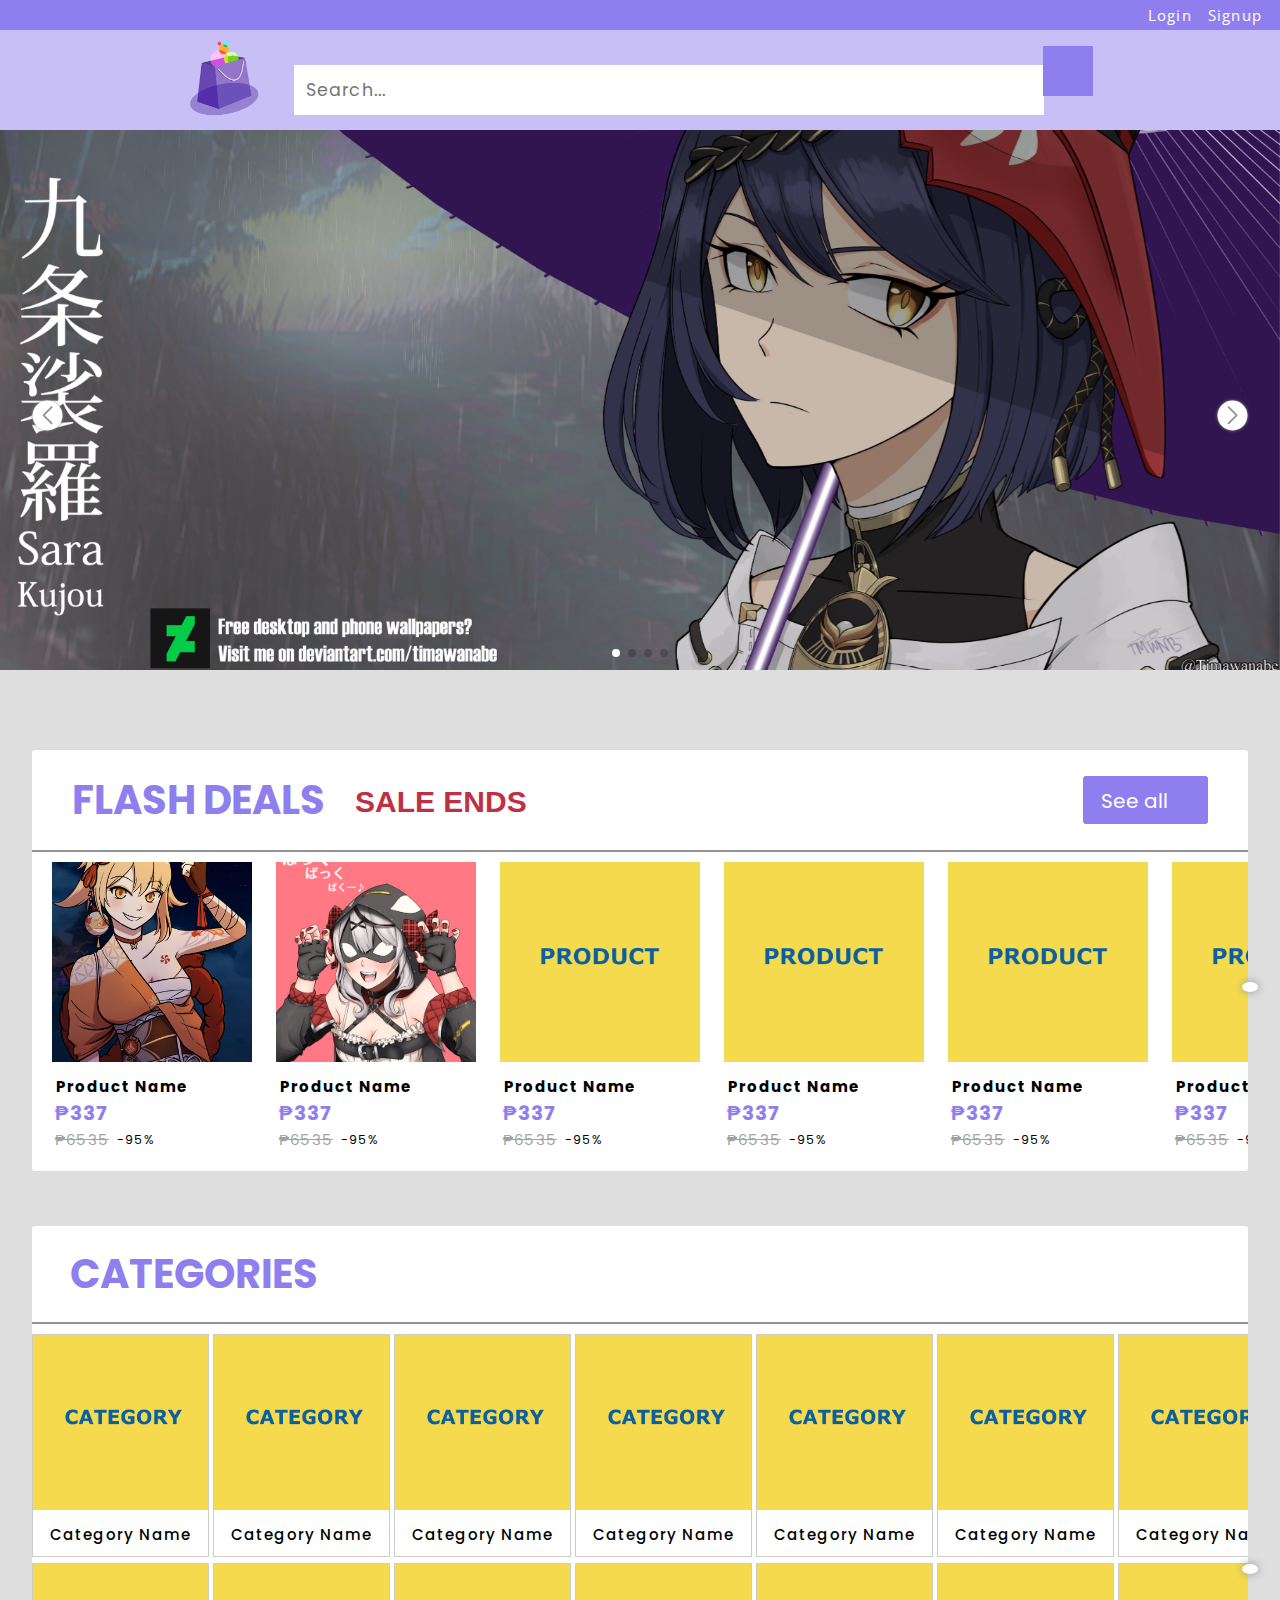
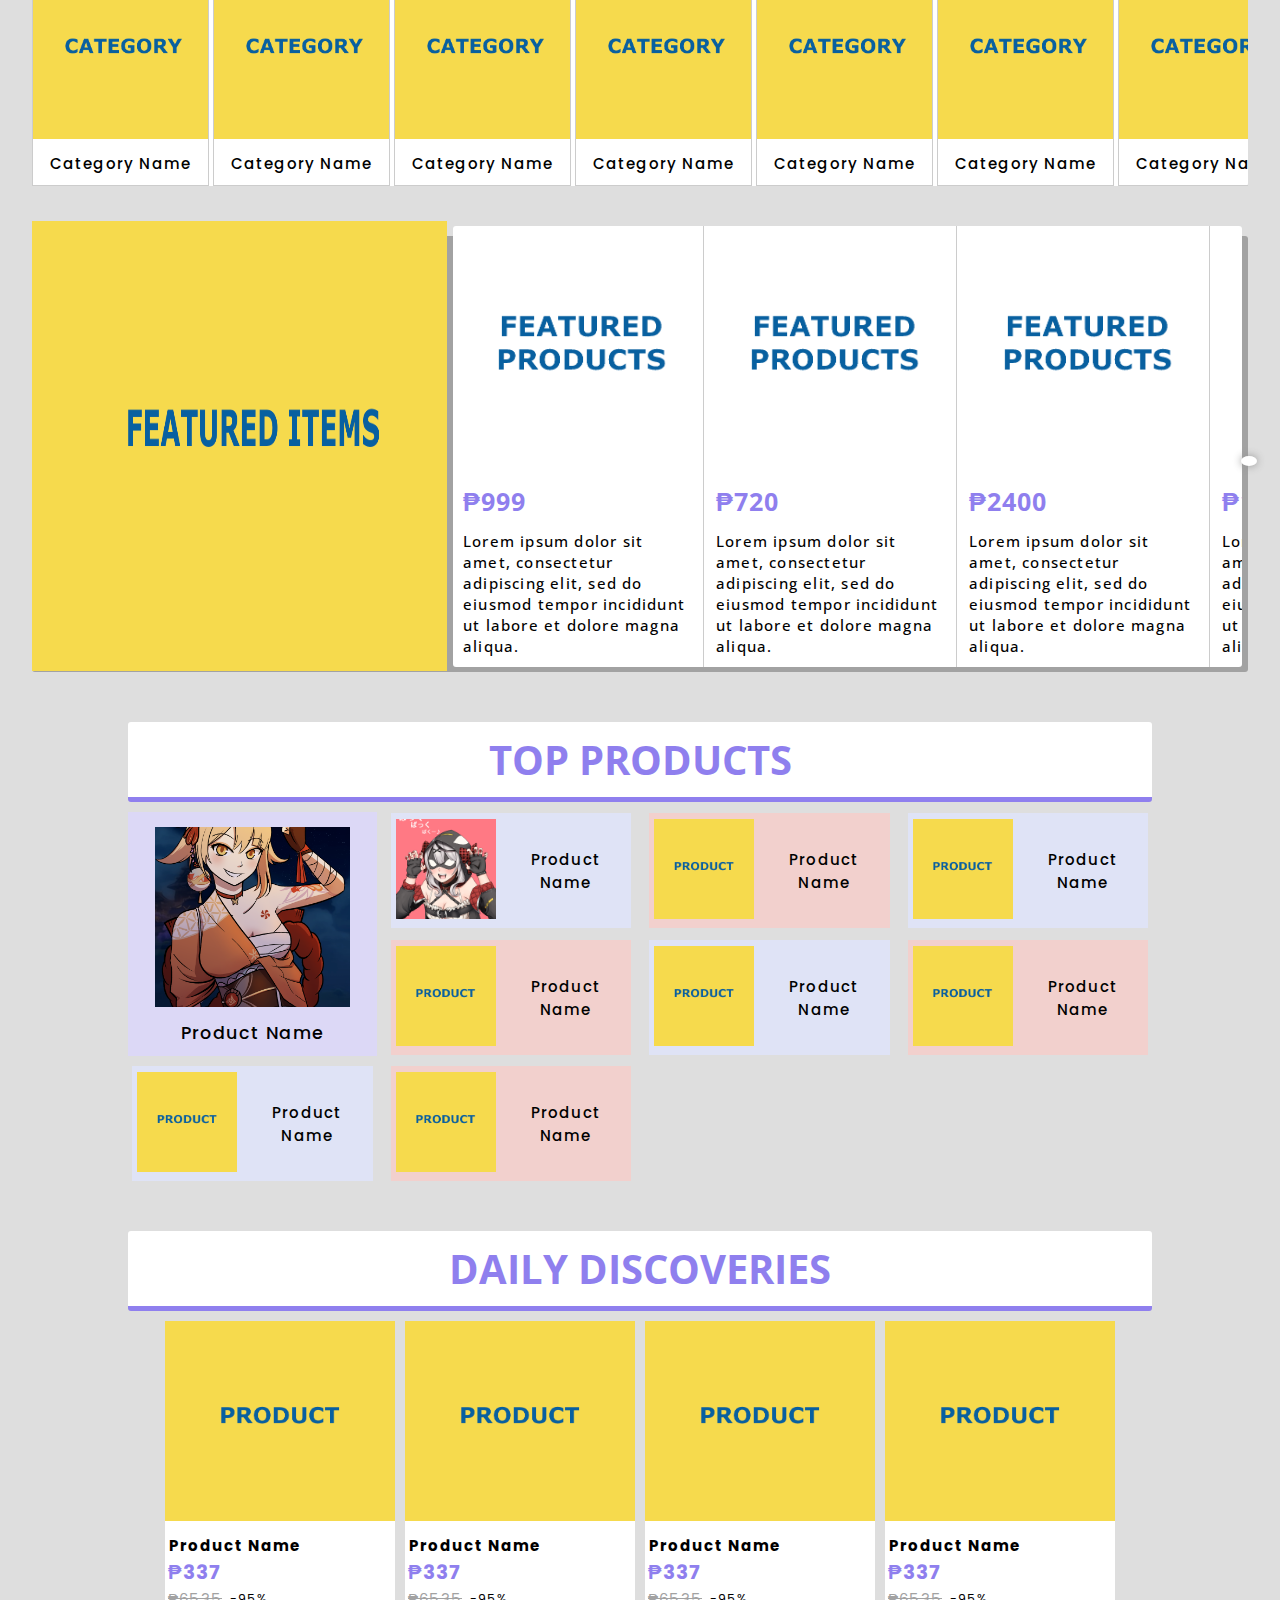
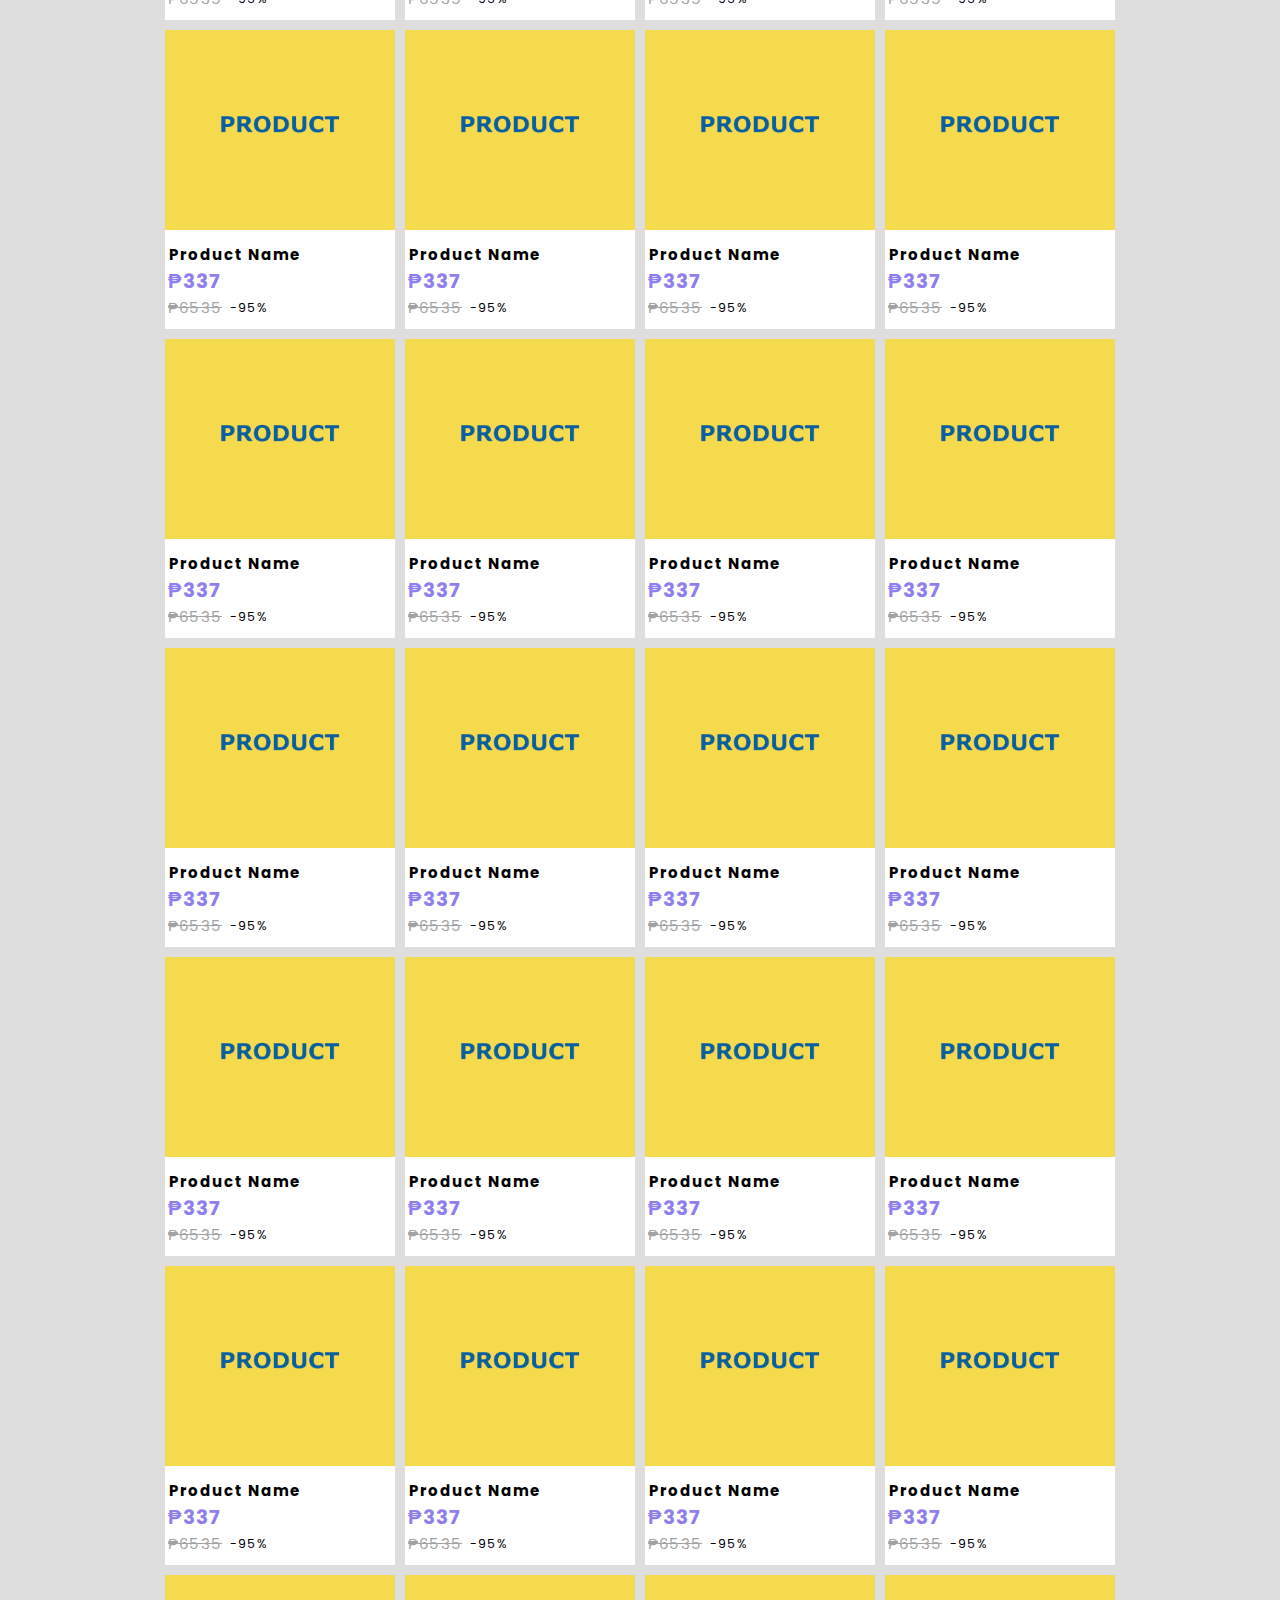
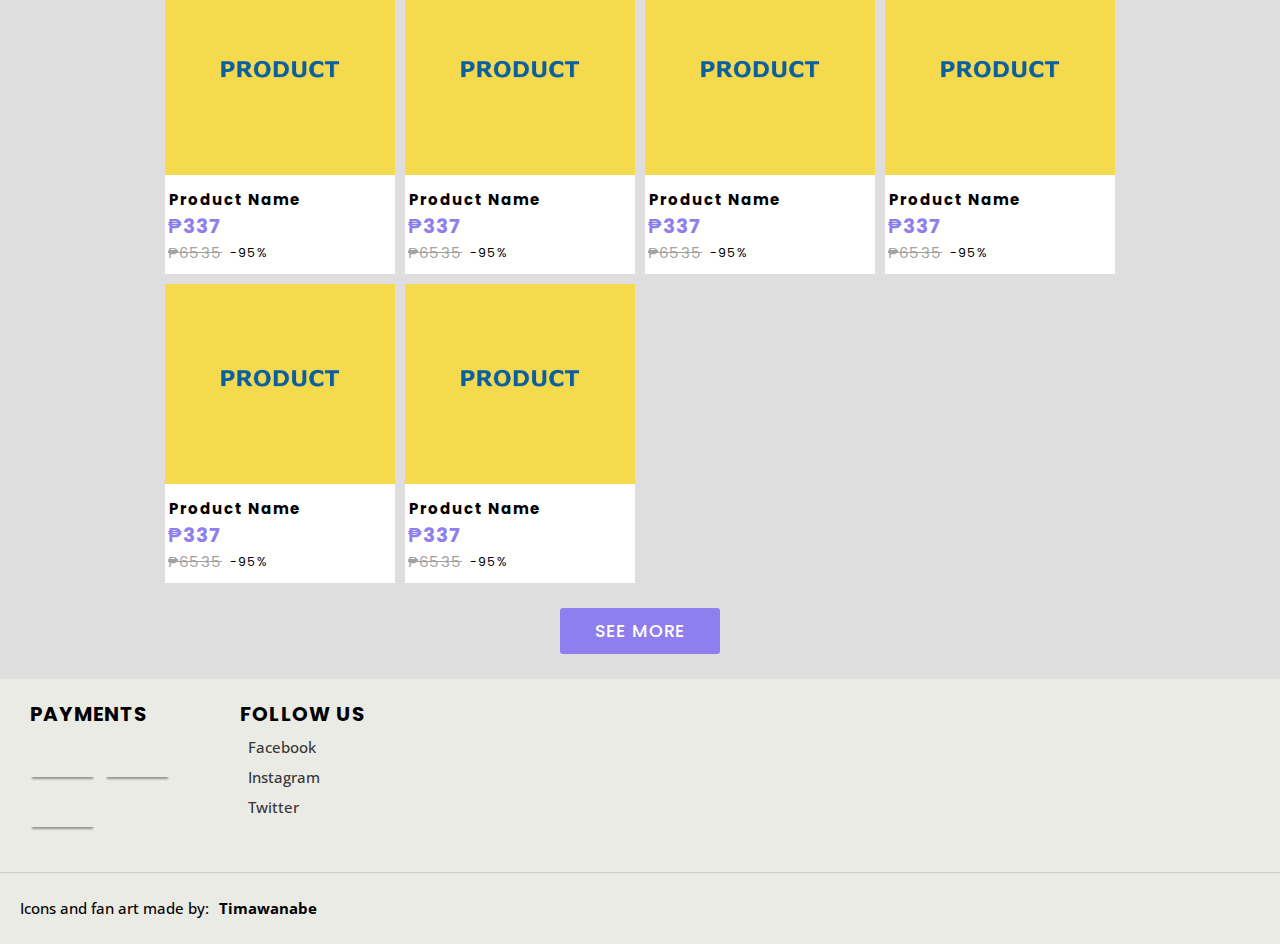
<file: index.html>
<!DOCTYPE html>
<html lang="en">
<head>
    <meta charset="UTF-8">
    <meta http-equiv="X-UA-Compatible" content="IE=edge">
    <meta name="viewport" content="width=device-width, initial-scale=1.0">
    <meta name="description" content="Landing Page of an E-Commerece">
    <link rel="stylesheet" href="css/style.css"/>
    <link rel="preconnect" href="https://fonts.gstatic.com" crossorigin>
    <link
      rel="stylesheet"
      href="https://use.fontawesome.com/releases/v5.8.2/css/all.css"
      integrity="sha384-oS3vJWv+0UjzBfQzYUhtDYW+Pj2yciDJxpsK1OYPAYjqT085Qq/1cq5FLXAZQ7Ay"
      crossorigin="anonymous"
    />
    <link 
        rel="stylesheet"
        href="https://fonts.googleapis.com/css2?family=Open+Sans:wght@300;400;700&display=swap" 
    />
    <link
        href="https://fonts.googleapis.com/css?family=Poppins:200i,300,400&display=swap"
        rel="stylesheet"
    />
    <link
        href="https://fonts.googleapis.com/css?family=Raleway:700&display=swap"
        rel="stylesheet"
    />
    <link
        rel="stylesheet"
        href="https://cdn.jsdelivr.net/npm/swiper@8/swiper-bundle.min.css"
    />
    <title>E-Commerece</title>
</head>
<body>
    <!--START OF NAV-->
    <nav id="nav-bar">
        <div class="login-nav">
            <a href="#">Login</a>
            <a href="#">Signup</a>
        </div>
        <div class="main-nav">
            <a href="#">
                <img 
                    src="img/e-commerce-logo.png"
                    class="logo-img"
                    alt="Logo" 
                    loading="lazy"
                />
            </a>
            <form>
                <div class="search-bar-container">
                    <input type="text" id="search-bar" name="search" placeholder="Search...">
                    <button type="button" id="search-btn"><i class="fas fa-search" id="search-btn-icon"></i></button>
                </div>
            </form>
            <i class="fas fa-search" id="search-icon-res"></i>
            <a href="cart.html" target="_blank" rel="noopener noreferrer">
                <i class="fas fa-shopping-cart" id="cart-icon"></i>
            </a>
        </div>

        <!--RESPONSIVE DESIGN FOR SEARCH BAR (res = responsive)-->
        <form>
            <div class="search-bar-res-container" id="search-bar-res-container">
                <div class="search-bar-res-content">
                    <input type="text" name="search" placeholder="Search...">
                    <button type="button"><i class="fas fa-search"></i></button>
                </div>
            </div>
        </form>

        <!--POP-UP CONTAINER-->
        <div class="cart-container" id="cart-container">
            <div class="cart-content">
                <i class="fas fa-shopping-cart"></i>
                <p>Your cart is empty</p>
                <form>
                    <button type="button">Shop our products</button>
                </form>
            </div>
        </div>
    </nav>
    <!--END OF NAV-->


    
    <!--START OF MAIN CONTENT-->
    <main>

        <!------------------------FIRST SECTION------------------------>

        <!--START OF SCHEDULED PROMOS SECTION-->
        <section id="scheduled-promos-section">

            <!-- Slider main container -->
            <div class="swiper">

                <!-- Additional required wrapper -->
                <div class="swiper-wrapper">

                    <!-- Slides -->
                    <div class="swiper-slide">
                        <a 
                            href="#https://www.deviantart.com/timawanabe?fbclid=IwAR0BJWrrptZjGfw1ETrb3E7m20J-kvewYnZn16XPOshoj6hmwQjWZUQjeWk"
                            target="_blank"
                        >
                            <img 
                                src="img/sample-1.png"
                                alt="Promo"
                                loading="lazy"                            
                            />
                        </a>
                    </div>

                    <div class="swiper-slide">
                        <a href="#">
                            <img 
                                src="img/promo-2.png"
                                alt="Promo"
                                loading="lazy"                            
                            />
                        </a>
                    </div>

                    <div class="swiper-slide">
                        <a href="#">
                            <img 
                                src="img/promo-2.png"
                                alt="Promo"
                                loading="lazy"                            
                            />
                        </a>
                    </div>

                    <div class="swiper-slide">
                        <a href="#">
                            <img 
                                src="img/promo-2.png"
                                alt="Promo"
                                loading="lazy"                            
                            />
                        </a>
                    </div>
                </div>

                <!-- If we need pagination -->
                <div class="swiper-pagination"></div>
  
                <!-- If we need navigation buttons -->
                <div class="swiper-button-prev"></div>
                <div class="swiper-button-next"></div>
            </div>
        </section>
        <!--END OF SCHEDULED PROMOS SECTION-->


        <!------------------------SECOND SECTION------------------------>

        <!--START OF FLASH DEALS SECTION-->
        <section id="flash-deals-section">
            
            <!--FLASH DEALS HEADER-->
            <div class="flash-deals-container">
                <h2 id="flash-deals-header">FLASH DEALS</h2>
                <p id="sale-ends"></p>
                
                <span id="days"></span>
                <span id="hours"></span>
                <span id="mins"></span>

                <a  
                    href="#"
                    class="btn btn-see-all"
                    target="_blank"
                    >See all<i class="fas fa-chevron-right" id="btn-icon"></i>
                </a>
            </div>


            <!--CUSTOMIZED HR-->
            <div class="custom-hr"></div>


            <!--FLASH DEALS HORIZONTAL BUTTON SCROLL-->
            <div class="horizontal-scroll">
                <button class="btn-scroll" id="flash-scroll-left"><i class="fas fa-chevron-left"></i></button>
                <button class="btn-scroll" id="flash-scroll-right"><i class="fas fa-chevron-right"></i></button>
            </div>


            <!--PRODUCTS CONTAINER-->
            <div class="flash-deals-product-container snaps-inline">
                
                <!--ITEMS-->
                <!----------ITEM#1------------>
                <div class="products-deal">
                    <img src="img/sample-2.png" alt="Product IMG" loading="lazy"/>
                    <p class="title">Product Name</p>
                    <p class="current-price">&#8369;337</p>
                    <ul>
                        <li><p class="sale-price">&#8369;6535</p></li>
                        <li><p class="sales-off">-95%</p></li>
                    </ul>
                </div>

                <!----------ITEM#2------------>
                <div class="products-deal">
                    <img src="img/sample-3.png" alt="Product IMG" loading="lazy"/>
                    <p class="title">Product Name</p>
                    <p class="current-price">&#8369;337</p>
                    <ul>
                        <li><p class="sale-price">&#8369;6535</p></li>
                        <li><p class="sales-off">-95%</p></li>
                    </ul>
                </div>

                <!----------ITEM#3------------>
                <div class="products-deal">
                    <img src="img/product-2.png" alt="Product IMG" loading="lazy"/>
                    <p class="title">Product Name</p>
                    <p class="current-price">&#8369;337</p>
                    <ul>
                        <li><p class="sale-price">&#8369;6535</p></li>
                        <li><p class="sales-off">-95%</p></li>
                    </ul>
                </div>

                <!----------ITEM#4------------>
                <div class="products-deal">
                    <img src="img/product-2.png" alt="Product IMG" loading="lazy"/>
                    <p class="title">Product Name</p>
                    <p class="current-price">&#8369;337</p>
                    <ul>
                        <li><p class="sale-price">&#8369;6535</p></li>
                        <li><p class="sales-off">-95%</p></li>
                    </ul>
                </div>

                <!----------ITEM#5------------>
                <div class="products-deal">
                    <img src="img/product-2.png" alt="Product IMG" loading="lazy"/>
                    <p class="title">Product Name</p>
                    <p class="current-price">&#8369;337</p>
                    <ul>
                        <li><p class="sale-price">&#8369;6535</p></li>
                        <li><p class="sales-off">-95%</p></li>
                    </ul>
                </div>

                <!----------ITEM#6------------>
                <div class="products-deal">
                    <img src="img/product-2.png" alt="Product IMG" loading="lazy"/>
                    <p class="title">Product Name</p>
                    <p class="current-price">&#8369;337</p>
                    <ul>
                        <li><p class="sale-price">&#8369;6535</p></li>
                        <li><p class="sales-off">-95%</p></li>
                    </ul>
                </div>

                <!----------ITEM#7------------>
                <div class="products-deal">
                    <img src="img/product-2.png" alt="Product IMG" loading="lazy"/>
                    <p class="title">Product Name</p>
                    <p class="current-price">&#8369;337</p>
                    <ul>
                        <li><p class="sale-price">&#8369;6535</p></li>
                        <li><p class="sales-off">-95%</p></li>
                    </ul>
                </div>

                <!----------ITEM#8------------>
                <div class="products-deal">
                    <img src="img/product-2.png" alt="Product IMG" loading="lazy"/>
                    <p class="title">Product Name</p>
                    <p class="current-price">&#8369;337</p>
                    <ul>
                        <li><p class="sale-price">&#8369;6535</p></li>
                        <li><p class="sales-off">-95%</p></li>
                    </ul>
                </div>

                <!----------ITEM#9------------>
                <div class="products-deal">
                    <img src="img/sample-3.png" alt="Product IMG" loading="lazy"/>
                    <p class="title">Product Name</p>
                    <p class="current-price">&#8369;337</p>
                    <ul>
                        <li><p class="sale-price">&#8369;6535</p></li>
                        <li><p class="sales-off">-95%</p></li>
                    </ul>
                </div>

                <!----------ITEM#10------------>
                <div class="products-deal">
                    <img src="img/product-2.png" alt="Product IMG" loading="lazy"/>
                    <p class="title">Product Name</p>
                    <p class="current-price">&#8369;337</p>
                    <ul>
                        <li><p class="sale-price">&#8369;6535</p></li>
                        <li><p class="sales-off">-95%</p></li>
                    </ul>
                </div>

                <!----------ITEM#11------------>
                <div class="products-deal">
                    <img src="img/sample-2.png" alt="Product IMG" loading="lazy"/>
                    <p class="title">Product Name</p>
                    <p class="current-price">&#8369;337</p>
                    <ul>
                        <li><p class="sale-price">&#8369;6535</p></li>
                        <li><p class="sales-off">-95%</p></li>
                    </ul>
                </div>

                <!----------ITEM#12------------>
                <div class="products-deal">
                    <img src="img/product-2.png" alt="Product IMG" loading="lazy"/>
                    <p class="title">Product Name</p>
                    <p class="current-price">&#8369;337</p>
                    <ul>
                        <li><p class="sale-price">&#8369;6535</p></li>
                        <li><p class="sales-off">-95%</p></li>
                    </ul>
                </div>
            </div>
        </section>
        <!--END OF FLASH DEALS SECTION-->


        <!------------------------THIRD SECTION------------------------>

        <!--START OF CATEGORY SECTION-->
        <section id="categories-section">


            <!--SECTION TITLE-->
            <h2 id="categories-header">CATEGORIES</h2>


            <!--CUSTOMIZED HR-->
            <div class="custom-hr"></div>

            <!--CATEGORY HORIZONTAL BUTTON SCROLL-->
            <div class="horizontal-scroll">
                <button class="btn-scroll" id="category-scroll-left"><i class="fas fa-chevron-left"></i></button>
                <button class="btn-scroll" id="category-scroll-right"><i class="fas fa-chevron-right"></i></button>
            </div>

            <!--CATEGORIES PAGES-->
            <div class="categories-pg-container snaps-inline">

                <!--PAGE 1-->
                <div class="categories-pg" id="category-pg-1">

                    <!--CATEGORIES ON PAGE 1-->
                    <div class="categories">
                        <a href="#" target="_self">
                            <img src="img/category.png" alt="Category Img" loading="lazy"/>
                            <p class="category-name">Category Name</p>
                        </a> 
                    </div>

                    <div class="categories">
                        <a href="#" target="_self">
                            <img src="img/category.png" alt="Category Img" loading="lazy"/>
                            <p class="category-name">Category Name</p>
                        </a> 
                    </div>

                    <div class="categories">
                        <a href="#" target="_self">
                            <img src="img/category.png" alt="Category Img" loading="lazy"/>
                            <p class="category-name">Category Name</p>
                        </a> 
                    </div>

                    <div class="categories">
                        <a href="#" target="_self">
                            <img src="img/category.png" alt="Category Img" loading="lazy"/>
                            <p class="category-name">Category Name</p>
                        </a> 
                    </div>

                    <div class="categories">
                        <a href="#" target="_self">
                            <img src="img/category.png" alt="Category Img" loading="lazy"/>
                            <p class="category-name">Category Name</p>
                        </a> 
                    </div>

                    <div class="categories">
                        <a href="#" target="_self">
                            <img src="img/category.png" alt="Category Img" loading="lazy"/>
                            <p class="category-name">Category Name</p>
                        </a> 
                    </div>

                    <div class="categories">
                        <a href="#" target="_self">
                            <img src="img/category.png" alt="Category Img" loading="lazy"/>
                            <p class="category-name">Category Name</p>
                        </a> 
                    </div>

                    <div class="categories">
                        <a href="#" target="_self">
                            <img src="img/category.png" alt="Category Img" loading="lazy"/>
                            <p class="category-name">Category Name</p>
                        </a> 
                    </div>

                    <div class="categories">
                        <a href="#" target="_self">
                            <img src="img/category.png" alt="Category Img" loading="lazy"/>
                            <p class="category-name">Category Name</p>
                        </a> 
                    </div>

                    <div class="categories">
                        <a href="#" target="_self">
                            <img src="img/category.png" alt="Category Img" loading="lazy"/>
                            <p class="category-name">Category Name</p>
                        </a> 
                    </div>

                    <div class="categories">
                        <a href="#" target="_self">
                            <img src="img/category.png" alt="Category Img" loading="lazy"/>
                            <p class="category-name">Category Name</p>
                        </a> 
                    </div>

                    <div class="categories">
                        <a href="#" target="_self">
                            <img src="img/category.png" alt="Category Img" loading="lazy"/>
                            <p class="category-name">Category Name</p>
                        </a> 
                    </div>

                    <div class="categories">
                        <a href="#" target="_self">
                            <img src="img/category.png" alt="Category Img" loading="lazy"/>
                            <p class="category-name">Category Name</p>
                        </a> 
                    </div>

                    <div class="categories">
                        <a href="#" target="_self">
                            <img src="img/category.png" alt="Category Img" loading="lazy"/>
                            <p class="category-name">Category Name</p>
                        </a> 
                    </div>

                    <div class="categories">
                        <a href="#" target="_self">
                            <img src="img/category.png" alt="Category Img" loading="lazy"/>
                            <p class="category-name">Category Name</p>
                        </a> 
                    </div>

                    <div class="categories">
                        <a href="#" target="_self">
                            <img src="img/category.png" alt="Category Img" loading="lazy"/>
                            <p class="category-name">Category Name</p>
                        </a> 
                    </div>

                    <div class="categories">
                        <a href="#" target="_self">
                            <img src="img/category.png" alt="Category Img" loading="lazy"/>
                            <p class="category-name">Category Name</p>
                        </a> 
                    </div>

                    <div class="categories">
                        <a href="#" target="_self">
                            <img src="img/category.png" alt="Category Img" loading="lazy"/>
                            <p class="category-name">Category Name</p>
                        </a> 
                    </div>

                    <div class="categories">
                        <a href="#" target="_self">
                            <img src="img/category.png" alt="Category Img" loading="lazy"/>
                            <p class="category-name">Category Name</p>
                        </a> 
                    </div>

                    <div class="categories">
                        <a href="#" target="_self">
                            <img src="img/category.png" alt="Category Img" loading="lazy"/>
                            <p class="category-name">Category Name</p>
                        </a> 
                    </div>    
                </div>

                <!--PAGE 2-->
                <div class="categories-pg" id="category-pg-2">

                    <!--CATEGORIES ON PAGE 1-->
                    <div class="categories">
                        <a href="#" target="_self">
                            <img src="img/category.png" alt="Category Img" loading="lazy"/>
                            <p class="category-name">Category Name</p>
                        </a> 
                    </div>

                    <div class="categories">
                        <a href="#" target="_self">
                            <img src="img/category.png" alt="Category Img" loading="lazy"/>
                            <p class="category-name">Category Name</p>
                        </a> 
                    </div>

                    <div class="categories">
                        <a href="#" target="_self">
                            <img src="img/category.png" alt="Category Img" loading="lazy"/>
                            <p class="category-name">Category Name</p>
                        </a> 
                    </div>

                    <div class="categories">
                        <a href="#" target="_self">
                            <img src="img/category.png" alt="Category Img" loading="lazy"/>
                            <p class="category-name">Category Name</p>
                        </a> 
                    </div>

                    <div class="categories">
                        <a href="#" target="_self">
                            <img src="img/category.png" alt="Category Img" loading="lazy"/>
                            <p class="category-name">Category Name</p>
                        </a> 
                    </div>

                    <div class="categories">
                        <a href="#" target="_self">
                            <img src="img/category.png" alt="Category Img" loading="lazy"/>
                            <p class="category-name">Category Name</p>
                        </a> 
                    </div>

                    <div class="categories">
                        <a href="#" target="_self">
                            <img src="img/category.png" alt="Category Img" loading="lazy"/>
                            <p class="category-name">Category Name</p>
                        </a> 
                    </div>

                    <div class="categories">
                        <a href="#" target="_self">
                            <img src="img/category.png" alt="Category Img" loading="lazy"/>
                            <p class="category-name">Category Name</p>
                        </a> 
                    </div>

                    <div class="categories">
                        <a href="#" target="_self">
                            <img src="img/category.png" alt="Category Img" loading="lazy"/>
                            <p class="category-name">Category Name</p>
                        </a> 
                    </div>

                    <div class="categories">
                        <a href="#" target="_self">
                            <img src="img/category.png" alt="Category Img" loading="lazy"/>
                            <p class="category-name">Category Name</p>
                        </a> 
                    </div>

                    <div class="categories">
                        <a href="#" target="_self">
                            <img src="img/category.png" alt="Category Img" loading="lazy"/>
                            <p class="category-name">Category Name</p>
                        </a> 
                    </div>

                    <div class="categories">
                        <a href="#" target="_self">
                            <img src="img/category.png" alt="Category Img" loading="lazy"/>
                            <p class="category-name">Category Name</p>
                        </a> 
                    </div>

                    <div class="categories">
                        <a href="#" target="_self">
                            <img src="img/category.png" alt="Category Img" loading="lazy"/>
                            <p class="category-name">Category Name</p>
                        </a> 
                    </div>

                    <div class="categories">
                        <a href="#" target="_self">
                            <img src="img/category.png" alt="Category Img" loading="lazy"/>
                            <p class="category-name">Category Name</p>
                        </a> 
                    </div>

                    <div class="categories">
                        <a href="#" target="_self">
                            <img src="img/category.png" alt="Category Img" loading="lazy"/>
                            <p class="category-name">Category Name</p>
                        </a> 
                    </div>

                    <div class="categories">
                        <a href="#" target="_self">
                            <img src="img/category.png" alt="Category Img" loading="lazy"/>
                            <p class="category-name">Category Name</p>
                        </a> 
                    </div>

                    <div class="categories">
                        <a href="#" target="_self">
                            <img src="img/category.png" alt="Category Img" loading="lazy"/>
                            <p class="category-name">Category Name</p>
                        </a> 
                    </div>

                    <div class="categories">
                        <a href="#" target="_self">
                            <img src="img/category.png" alt="Category Img" loading="lazy"/>
                            <p class="category-name">Category Name</p>
                        </a> 
                    </div>

                    <div class="categories">
                        <a href="#" target="_self">
                            <img src="img/category.png" alt="Category Img" loading="lazy"/>
                            <p class="category-name">Category Name</p>
                        </a> 
                    </div>

                    <div class="categories">
                        <a href="#" target="_self">
                            <img src="img/category.png" alt="Category Img" loading="lazy"/>
                            <p class="category-name">Category Name</p>
                        </a> 
                    </div>    
                </div>
            </div>
        </section>
        <!--END OF CATEGORY SECTION-->

        

        <!------------------------FOURTH SECTION------------------------>

        <!--START OF FEATURED ITEMS SECTION-->
        <section id="featured-items-section">
            
            <h2>FEATURED ITEMS</h2>

            <!--FEATURED ITEMS HORIZONTAL BUTTON SCROLL-->
            <div class="horizontal-scroll">
                <button class="btn-scroll" id="featured-items-scroll-left"><i class="fas fa-chevron-left"></i></button>
                <button class="btn-scroll" id="featured-items-scroll-right"><i class="fas fa-chevron-right"></i></button>
            </div>


            <!--FEATURED ITEMS CONTAINER-->
            <div class="featured-items-container">

                
                <!--FEATURED ITEMS FIGURE CONTAINER-->
                <figure>
                    <img 
                        src="img/featured-items-1.png"
                        alt="Featured Item IMG"
                        loading="lazy"
                    />
                </figure>

                <!--FEATURED PRODUCTS CONTAINER-->
                <div class="featured-products-container snaps-inline">
                    
                    <!--FEATURED PRODUCTS-->
                    <div class="featured-products">
                        <a href="#" target="_self">
                            <img
                                src="img/featured-products-1.png"
                                alt="Featured Products IMG"
                                loading="lazy"
                            />
                        </a>
                        <p class="featured-product-price">&#8369;999</p>
                        <a href="#" target="_self" class="featured-product-desc">Lorem ipsum dolor sit amet, consectetur adipiscing elit, sed do eiusmod tempor incididunt ut labore et dolore magna aliqua.</a>
                    </div>

                    <div class="featured-products">
                        <a href="#" target="_self">
                            <img
                                src="img/featured-products-1.png"
                                alt="Featured Products IMG"
                                loading="lazy"
                            />
                        </a>
                        <p class="featured-product-price">&#8369;720</p>
                        <a href="#" target="_self" class="featured-product-desc">Lorem ipsum dolor sit amet, consectetur adipiscing elit, sed do eiusmod tempor incididunt ut labore et dolore magna aliqua.</a>
                    </div>

                    <div class="featured-products">
                        <a href="#" target="_self">
                            <img
                                src="img/featured-products-1.png"
                                alt="Featured Products IMG"
                                loading="lazy"
                            />
                        </a>
                        <p class="featured-product-price">&#8369;2400</p>
                        <a href="#" target="_self" class="featured-product-desc">Lorem ipsum dolor sit amet, consectetur adipiscing elit, sed do eiusmod tempor incididunt ut labore et dolore magna aliqua.</a>
                    </div>

                    <div class="featured-products">
                        <a href="#" target="_self">
                            <img
                                src="img/featured-products-1.png"
                                alt="Featured Products IMG"
                                loading="lazy"
                            />
                        </a>
                        <p class="featured-product-price">&#8369;19000</p>
                        <a href="#" target="_self" class="featured-product-desc">Lorem ipsum dolor sit amet, consectetur adipiscing elit, sed do eiusmod tempor incididunt ut labore et dolore magna aliqua.</a>
                    </div>

                    <div class="featured-products">
                        <a href="#" target="_self">
                            <img
                                src="img/featured-products-1.png"
                                alt="Featured Products IMG"
                                loading="lazy"
                            />
                        </a>
                        <p class="featured-product-price">&#8369;270</p>
                        <a href="#" target="_self" class="featured-product-desc">Lorem ipsum dolor sit amet, consectetur adipiscing elit, sed do eiusmod tempor incididunt ut labore et dolore magna aliqua.</a>
                    </div>

                    <div class="featured-products">
                        <a href="#" target="_self">
                            <img
                                src="img/featured-products-1.png"
                                alt="Featured Products IMG"
                                loading="lazy"
                            />
                        </a>
                        <p class="featured-product-price">&#8369;12000</p>
                        <a href="#" target="_self" class="featured-product-desc">Lorem ipsum dolor sit amet, consectetur adipiscing elit, sed do eiusmod tempor incididunt ut labore et dolore magna aliqua.</a>
                    </div>

                    <div class="featured-products">
                        <a href="#" target="_self">
                            <img
                                src="img/featured-products-1.png"
                                alt="Featured Products IMG"
                                loading="lazy"
                            />
                        </a>
                        <p class="featured-product-price">&#8369;500</p>
                        <a href="#" target="_self" class="featured-product-desc">Lorem ipsum dolor sit amet, consectetur adipiscing elit, sed do eiusmod tempor incididunt ut labore et dolore magna aliqua.</a>
                    </div>

                    <div class="featured-products">
                        <a href="#" target="_self">
                            <img
                                src="img/featured-products-1.png"
                                alt="Featured Products IMG"
                                loading="lazy"
                            />
                        </a>
                        <p class="featured-product-price">&#8369;322</p>
                        <a href="#" target="_self" class="featured-product-desc">Lorem ipsum dolor sit amet, consectetur adipiscing elit, sed do eiusmod tempor incididunt ut labore et dolore magna aliqua.</a>
                    </div>

                    <div class="featured-products">
                        <a href="#" target="_self">
                            <img
                                src="img/featured-products-1.png"
                                alt="Featured Products IMG"
                                loading="lazy"
                            />
                        </a>
                        <p class="featured-product-price">&#8369;25000</p>
                        <a href="#" target="_self" class="featured-product-desc">Lorem ipsum dolor sit amet, consectetur adipiscing elit, sed do eiusmod tempor incididunt ut labore et dolore magna aliqua.</a>
                    </div>

                    <div class="featured-products">
                        <a href="#" target="_self">
                            <img
                                src="img/featured-products-1.png"
                                alt="Featured Products IMG"
                                loading="lazy"
                            />
                        </a>
                        <p class="featured-product-price">&#8369;650</p>
                        <a href="#" target="_self" class="featured-product-desc">Lorem ipsum dolor sit amet, consectetur adipiscing elit, sed do eiusmod tempor incididunt ut labore et dolore magna aliqua.</a>
                    </div>

                    <div class="featured-products">
                        <a href="#" target="_self">
                            <img
                                src="img/featured-products-1.png"
                                alt="Featured Products IMG"
                                loading="lazy"
                            />
                        </a>
                        <p class="featured-product-price">&#8369;1290</p>
                        <a href="#" target="_self" class="featured-product-desc">Lorem ipsum dolor sit amet, consectetur adipiscing elit, sed do eiusmod tempor incididunt ut labore et dolore magna aliqua.</a>
                    </div>

                    <div class="featured-products">
                        <a href="#" target="_self">
                            <img
                                src="img/featured-products-1.png"
                                alt="Featured Products IMG"
                                loading="lazy"
                            />
                        </a>
                        <p class="featured-product-price">&#8369;888</p>
                        <a href="#" target="_self" class="featured-product-desc">Lorem ipsum dolor sit amet, consectetur adipiscing elit, sed do eiusmod tempor incididunt ut labore et dolore magna aliqua.</a>
                    </div>

                    <div class="featured-products">
                        <a href="#" target="_self">
                            <img
                                src="img/featured-products-1.png"
                                alt="Featured Products IMG"
                                loading="lazy"
                            />
                        </a>
                        <p class="featured-product-price">&#8369;3222</p>
                        <a href="#" target="_self" class="featured-product-desc">Lorem ipsum dolor sit amet, consectetur adipiscing elit, sed do eiusmod tempor incididunt ut labore et dolore magna aliqua.</a>
                    </div>

                    <div class="featured-products">
                        <a href="#" target="_self">
                            <img
                                src="img/featured-products-1.png"
                                alt="Featured Products IMG"
                                loading="lazy"
                            />
                        </a>
                        <p class="featured-product-price">&#8369;644</p>
                        <a href="#" target="_self" class="featured-product-desc">Lorem ipsum dolor sit amet, consectetur adipiscing elit, sed do eiusmod tempor incididunt ut labore et dolore magna aliqua.</a>
                    </div>
                </div>
            </div>
        </section>
        <!--END OF FEATURED ITEMS SECTION-->
        
        
        
        <!------------------------FIFTH SECTION------------------------>

        <!--START OF TOP PRODUCTS SECTION-->
        <header id="top-products-header">
            <h1>TOP PRODUCTS</h1>
        </header>

        <section id="top-products-section">
            <div class="top-products-container">

                <!--TOP PRODUCTS MAIN (THE LARGE ONE)-->
                <div class="top-products-main" id="top-products-main">
                    <a href="#" target="_self">
                        <img
                            src="img/sample-2.png"
                            alt="Product Img"
                            loading="lazy"
                        />
                    </a>
                    <p>Product Name</p>
                </div>


                <!--TOP PRODUCTS-->
                <div class="top-products" id="top-products-1">
                    <a href="#" target="_self">
                        <img
                            src="img/sample-3.png"
                            alt="Product Img"
                            loading="lazy"
                        />
                    </a>
                    <p>Product Name</p>
                </div>

                <div class="top-products" id="top-products-2">
                    <a href="#" target="_self">
                        <img
                            src="img/product-2.png"
                            alt="Product Img"
                            loading="lazy"
                        />
                    </a>
                    <p>Product Name</p>
                </div>

                <div class="top-products" id="top-products-3">
                    <a href="#" target="_self">
                        <img
                            src="img/product-2.png"
                            alt="Product Img"
                            loading="lazy"
                        />
                    </a>
                    <p>Product Name</p>
                </div>

                <div class="top-products" id="top-products-4">
                    <a href="#" target="_self">
                        <img
                            src="img/product-2.png"
                            alt="Product Img"
                            loading="lazy"
                        />
                    </a>
                    <p>Product Name</p>
                </div>

                <div class="top-products" id="top-products-5">
                    <a href="#" target="_self">
                        <img
                            src="img/product-2.png"
                            alt="Product Img"
                            loading="lazy"
                        />
                    </a>
                    <p>Product Name</p>
                </div>

                <div class="top-products" id="top-products-6">
                    <a href="#" target="_self">
                        <img
                            src="img/product-2.png"
                            alt="Product Img"
                            loading="lazy"
                        />
                    </a>
                    <p>Product Name</p>
                </div>

                <div class="top-products" id="top-products-7">
                    <a href="#" target="_self">
                        <img
                            src="img/product-2.png"
                            alt="Product Img"
                            loading="lazy"
                        />
                    </a>
                    <p>Product Name</p>
                </div>

                <div class="top-products" id="top-products-8">
                    <a href="#" target="_self">
                        <img
                            src="img/product-2.png"
                            alt="Product Img"
                            loading="lazy"
                        />
                    </a>
                    <p>Product Name</p>
                </div>
            </div>
        </section>
        <!--END OF TOP PRODUCTS SECTION-->

        
        
        <!------------------------SIXTH/LAST SECTION------------------------>

        <!--START OF DAILY DISCOVERY SECTION-->
        <header id="daily-discovery-header">
            <h1>DAILY DISCOVERIES</h1>
        </header>

        <section id="daily-discovery-section">


            <div class="daily-discovery-container">

                <!--DAILY DISCOVERY PRODUCTS-->
                <div class="daily-discovery-products">
                    <a href="#" target="_self">
                        <img 
                            src="img/product-2.png"
                            alt="Product IMG"
                            loading="lazy"
                        />

                        <!--dd stands for DAILY DISCOVERY.-->
                        <p class="dd-product-name">Product Name</p>
                        <p class="dd-current-price">&#8369;337</p>
                        <ul>
                            <li><p class="dd-sale-price">&#8369;6535</p></li>
                            <li><p class="dd-sales-off">-95%</p></li>
                        </ul>
                    </a>
                </div>

                <div class="daily-discovery-products">
                    <a href="#" target="_self">
                        <img 
                            src="img/product-2.png"
                            alt="Product IMG"
                            loading="lazy"
                        />

                        <!--dd stands for DAILY DISCOVERY.-->
                        <p class="dd-product-name">Product Name</p>
                        <p class="dd-current-price">&#8369;337</p>
                        <ul>
                            <li><p class="dd-sale-price">&#8369;6535</p></li>
                            <li><p class="dd-sales-off">-95%</p></li>
                        </ul>
                    </a>
                </div>

                <div class="daily-discovery-products">
                    <a href="#" target="_self">
                        <img 
                            src="img/product-2.png"
                            alt="Product IMG"
                            loading="lazy"
                        />

                        <!--dd stands for DAILY DISCOVERY.-->
                        <p class="dd-product-name">Product Name</p>
                        <p class="dd-current-price">&#8369;337</p>
                        <ul>
                            <li><p class="dd-sale-price">&#8369;6535</p></li>
                            <li><p class="dd-sales-off">-95%</p></li>
                        </ul>
                    </a>
                </div>

                <div class="daily-discovery-products">
                    <a href="#" target="_self">
                        <img 
                            src="img/product-2.png"
                            alt="Product IMG"
                            loading="lazy"
                        />

                        <!--dd stands for DAILY DISCOVERY.-->
                        <p class="dd-product-name">Product Name</p>
                        <p class="dd-current-price">&#8369;337</p>
                        <ul>
                            <li><p class="dd-sale-price">&#8369;6535</p></li>
                            <li><p class="dd-sales-off">-95%</p></li>
                        </ul>
                    </a>
                </div>

                <div class="daily-discovery-products">
                    <a href="#" target="_self">
                        <img 
                            src="img/product-2.png"
                            alt="Product IMG"
                            loading="lazy"
                        />

                        <!--dd stands for DAILY DISCOVERY.-->
                        <p class="dd-product-name">Product Name</p>
                        <p class="dd-current-price">&#8369;337</p>
                        <ul>
                            <li><p class="dd-sale-price">&#8369;6535</p></li>
                            <li><p class="dd-sales-off">-95%</p></li>
                        </ul>
                    </a>
                </div>

                <div class="daily-discovery-products">
                    <a href="#" target="_self">
                        <img 
                            src="img/product-2.png"
                            alt="Product IMG"
                            loading="lazy"
                        />

                        <!--dd stands for DAILY DISCOVERY.-->
                        <p class="dd-product-name">Product Name</p>
                        <p class="dd-current-price">&#8369;337</p>
                        <ul>
                            <li><p class="dd-sale-price">&#8369;6535</p></li>
                            <li><p class="dd-sales-off">-95%</p></li>
                        </ul>
                    </a>
                </div>

                <div class="daily-discovery-products">
                    <a href="#" target="_self">
                        <img 
                            src="img/product-2.png"
                            alt="Product IMG"
                            loading="lazy"
                        />

                        <!--dd stands for DAILY DISCOVERY.-->
                        <p class="dd-product-name">Product Name</p>
                        <p class="dd-current-price">&#8369;337</p>
                        <ul>
                            <li><p class="dd-sale-price">&#8369;6535</p></li>
                            <li><p class="dd-sales-off">-95%</p></li>
                        </ul>
                    </a>
                </div>

                <div class="daily-discovery-products">
                    <a href="#" target="_self">
                        <img 
                            src="img/product-2.png"
                            alt="Product IMG"
                            loading="lazy"
                        />

                        <!--dd stands for DAILY DISCOVERY.-->
                        <p class="dd-product-name">Product Name</p>
                        <p class="dd-current-price">&#8369;337</p>
                        <ul>
                            <li><p class="dd-sale-price">&#8369;6535</p></li>
                            <li><p class="dd-sales-off">-95%</p></li>
                        </ul>
                    </a>
                </div>

                <div class="daily-discovery-products">
                    <a href="#" target="_self">
                        <img 
                            src="img/product-2.png"
                            alt="Product IMG"
                            loading="lazy"
                        />

                        <!--dd stands for DAILY DISCOVERY.-->
                        <p class="dd-product-name">Product Name</p>
                        <p class="dd-current-price">&#8369;337</p>
                        <ul>
                            <li><p class="dd-sale-price">&#8369;6535</p></li>
                            <li><p class="dd-sales-off">-95%</p></li>
                        </ul>
                    </a>
                </div>

                <div class="daily-discovery-products">
                    <a href="#" target="_self">
                        <img 
                            src="img/product-2.png"
                            alt="Product IMG"
                            loading="lazy"
                        />

                        <!--dd stands for DAILY DISCOVERY.-->
                        <p class="dd-product-name">Product Name</p>
                        <p class="dd-current-price">&#8369;337</p>
                        <ul>
                            <li><p class="dd-sale-price">&#8369;6535</p></li>
                            <li><p class="dd-sales-off">-95%</p></li>
                        </ul>
                    </a>
                </div>

                <div class="daily-discovery-products">
                    <a href="#" target="_self">
                        <img 
                            src="img/product-2.png"
                            alt="Product IMG"
                            loading="lazy"
                        />

                        <!--dd stands for DAILY DISCOVERY.-->
                        <p class="dd-product-name">Product Name</p>
                        <p class="dd-current-price">&#8369;337</p>
                        <ul>
                            <li><p class="dd-sale-price">&#8369;6535</p></li>
                            <li><p class="dd-sales-off">-95%</p></li>
                        </ul>
                    </a>
                </div>

                <div class="daily-discovery-products">
                    <a href="#" target="_self">
                        <img 
                            src="img/product-2.png"
                            alt="Product IMG"
                            loading="lazy"
                        />

                        <!--dd stands for DAILY DISCOVERY.-->
                        <p class="dd-product-name">Product Name</p>
                        <p class="dd-current-price">&#8369;337</p>
                        <ul>
                            <li><p class="dd-sale-price">&#8369;6535</p></li>
                            <li><p class="dd-sales-off">-95%</p></li>
                        </ul>
                    </a>
                </div>

                <div class="daily-discovery-products">
                    <a href="#" target="_self">
                        <img 
                            src="img/product-2.png"
                            alt="Product IMG"
                            loading="lazy"
                        />

                        <!--dd stands for DAILY DISCOVERY.-->
                        <p class="dd-product-name">Product Name</p>
                        <p class="dd-current-price">&#8369;337</p>
                        <ul>
                            <li><p class="dd-sale-price">&#8369;6535</p></li>
                            <li><p class="dd-sales-off">-95%</p></li>
                        </ul>
                    </a>
                </div>

                <div class="daily-discovery-products">
                    <a href="#" target="_self">
                        <img 
                            src="img/product-2.png"
                            alt="Product IMG"
                            loading="lazy"
                        />

                        <!--dd stands for DAILY DISCOVERY.-->
                        <p class="dd-product-name">Product Name</p>
                        <p class="dd-current-price">&#8369;337</p>
                        <ul>
                            <li><p class="dd-sale-price">&#8369;6535</p></li>
                            <li><p class="dd-sales-off">-95%</p></li>
                        </ul>
                    </a>
                </div>

                <div class="daily-discovery-products">
                    <a href="#" target="_self">
                        <img 
                            src="img/product-2.png"
                            alt="Product IMG"
                            loading="lazy"
                        />

                        <!--dd stands for DAILY DISCOVERY.-->
                        <p class="dd-product-name">Product Name</p>
                        <p class="dd-current-price">&#8369;337</p>
                        <ul>
                            <li><p class="dd-sale-price">&#8369;6535</p></li>
                            <li><p class="dd-sales-off">-95%</p></li>
                        </ul>
                    </a>
                </div>

                <div class="daily-discovery-products">
                    <a href="#" target="_self">
                        <img 
                            src="img/product-2.png"
                            alt="Product IMG"
                            loading="lazy"
                        />

                        <!--dd stands for DAILY DISCOVERY.-->
                        <p class="dd-product-name">Product Name</p>
                        <p class="dd-current-price">&#8369;337</p>
                        <ul>
                            <li><p class="dd-sale-price">&#8369;6535</p></li>
                            <li><p class="dd-sales-off">-95%</p></li>
                        </ul>
                    </a>
                </div>

                <div class="daily-discovery-products">
                    <a href="#" target="_self">
                        <img 
                            src="img/product-2.png"
                            alt="Product IMG"
                            loading="lazy"
                        />

                        <!--dd stands for DAILY DISCOVERY.-->
                        <p class="dd-product-name">Product Name</p>
                        <p class="dd-current-price">&#8369;337</p>
                        <ul>
                            <li><p class="dd-sale-price">&#8369;6535</p></li>
                            <li><p class="dd-sales-off">-95%</p></li>
                        </ul>
                    </a>
                </div>

                <div class="daily-discovery-products">
                    <a href="#" target="_self">
                        <img 
                            src="img/product-2.png"
                            alt="Product IMG"
                            loading="lazy"
                        />

                        <!--dd stands for DAILY DISCOVERY.-->
                        <p class="dd-product-name">Product Name</p>
                        <p class="dd-current-price">&#8369;337</p>
                        <ul>
                            <li><p class="dd-sale-price">&#8369;6535</p></li>
                            <li><p class="dd-sales-off">-95%</p></li>
                        </ul>
                    </a>
                </div>

                <div class="daily-discovery-products">
                    <a href="#" target="_self">
                        <img 
                            src="img/product-2.png"
                            alt="Product IMG"
                            loading="lazy"
                        />

                        <!--dd stands for DAILY DISCOVERY.-->
                        <p class="dd-product-name">Product Name</p>
                        <p class="dd-current-price">&#8369;337</p>
                        <ul>
                            <li><p class="dd-sale-price">&#8369;6535</p></li>
                            <li><p class="dd-sales-off">-95%</p></li>
                        </ul>
                    </a>
                </div>

                <div class="daily-discovery-products">
                    <a href="#" target="_self">
                        <img 
                            src="img/product-2.png"
                            alt="Product IMG"
                            loading="lazy"
                        />

                        <!--dd stands for DAILY DISCOVERY.-->
                        <p class="dd-product-name">Product Name</p>
                        <p class="dd-current-price">&#8369;337</p>
                        <ul>
                            <li><p class="dd-sale-price">&#8369;6535</p></li>
                            <li><p class="dd-sales-off">-95%</p></li>
                        </ul>
                    </a>
                </div>

                <div class="daily-discovery-products">
                    <a href="#" target="_self">
                        <img 
                            src="img/product-2.png"
                            alt="Product IMG"
                            loading="lazy"
                        />

                        <!--dd stands for DAILY DISCOVERY.-->
                        <p class="dd-product-name">Product Name</p>
                        <p class="dd-current-price">&#8369;337</p>
                        <ul>
                            <li><p class="dd-sale-price">&#8369;6535</p></li>
                            <li><p class="dd-sales-off">-95%</p></li>
                        </ul>
                    </a>
                </div>

                <div class="daily-discovery-products">
                    <a href="#" target="_self">
                        <img 
                            src="img/product-2.png"
                            alt="Product IMG"
                            loading="lazy"
                        />

                        <!--dd stands for DAILY DISCOVERY.-->
                        <p class="dd-product-name">Product Name</p>
                        <p class="dd-current-price">&#8369;337</p>
                        <ul>
                            <li><p class="dd-sale-price">&#8369;6535</p></li>
                            <li><p class="dd-sales-off">-95%</p></li>
                        </ul>
                    </a>
                </div>

                <div class="daily-discovery-products">
                    <a href="#" target="_self">
                        <img 
                            src="img/product-2.png"
                            alt="Product IMG"
                            loading="lazy"
                        />

                        <!--dd stands for DAILY DISCOVERY.-->
                        <p class="dd-product-name">Product Name</p>
                        <p class="dd-current-price">&#8369;337</p>
                        <ul>
                            <li><p class="dd-sale-price">&#8369;6535</p></li>
                            <li><p class="dd-sales-off">-95%</p></li>
                        </ul>
                    </a>
                </div>

                <div class="daily-discovery-products">
                    <a href="#" target="_self">
                        <img 
                            src="img/product-2.png"
                            alt="Product IMG"
                            loading="lazy"
                        />

                        <!--dd stands for DAILY DISCOVERY.-->
                        <p class="dd-product-name">Product Name</p>
                        <p class="dd-current-price">&#8369;337</p>
                        <ul>
                            <li><p class="dd-sale-price">&#8369;6535</p></li>
                            <li><p class="dd-sales-off">-95%</p></li>
                        </ul>
                    </a>
                </div>

                <div class="daily-discovery-products">
                    <a href="#" target="_self">
                        <img 
                            src="img/product-2.png"
                            alt="Product IMG"
                            loading="lazy"
                        />

                        <!--dd stands for DAILY DISCOVERY.-->
                        <p class="dd-product-name">Product Name</p>
                        <p class="dd-current-price">&#8369;337</p>
                        <ul>
                            <li><p class="dd-sale-price">&#8369;6535</p></li>
                            <li><p class="dd-sales-off">-95%</p></li>
                        </ul>
                    </a>
                </div>

                <div class="daily-discovery-products">
                    <a href="#" target="_self">
                        <img 
                            src="img/product-2.png"
                            alt="Product IMG"
                            loading="lazy"
                        />

                        <!--dd stands for DAILY DISCOVERY.-->
                        <p class="dd-product-name">Product Name</p>
                        <p class="dd-current-price">&#8369;337</p>
                        <ul>
                            <li><p class="dd-sale-price">&#8369;6535</p></li>
                            <li><p class="dd-sales-off">-95%</p></li>
                        </ul>
                    </a>
                </div>

                <div class="daily-discovery-products">
                    <a href="#" target="_self">
                        <img 
                            src="img/product-2.png"
                            alt="Product IMG"
                            loading="lazy"
                        />

                        <!--dd stands for DAILY DISCOVERY.-->
                        <p class="dd-product-name">Product Name</p>
                        <p class="dd-current-price">&#8369;337</p>
                        <ul>
                            <li><p class="dd-sale-price">&#8369;6535</p></li>
                            <li><p class="dd-sales-off">-95%</p></li>
                        </ul>
                    </a>
                </div>

                <div class="daily-discovery-products">
                    <a href="#" target="_self">
                        <img 
                            src="img/product-2.png"
                            alt="Product IMG"
                            loading="lazy"
                        />

                        <!--dd stands for DAILY DISCOVERY.-->
                        <p class="dd-product-name">Product Name</p>
                        <p class="dd-current-price">&#8369;337</p>
                        <ul>
                            <li><p class="dd-sale-price">&#8369;6535</p></li>
                            <li><p class="dd-sales-off">-95%</p></li>
                        </ul>
                    </a>
                </div>

                <div class="daily-discovery-products">
                    <a href="#" target="_self">
                        <img 
                            src="img/product-2.png"
                            alt="Product IMG"
                            loading="lazy"
                        />

                        <!--dd stands for DAILY DISCOVERY.-->
                        <p class="dd-product-name">Product Name</p>
                        <p class="dd-current-price">&#8369;337</p>
                        <ul>
                            <li><p class="dd-sale-price">&#8369;6535</p></li>
                            <li><p class="dd-sales-off">-95%</p></li>
                        </ul>
                    </a>
                </div>

                <div class="daily-discovery-products">
                    <a href="#" target="_self">
                        <img 
                            src="img/product-2.png"
                            alt="Product IMG"
                            loading="lazy"
                        />

                        <!--dd stands for DAILY DISCOVERY.-->
                        <p class="dd-product-name">Product Name</p>
                        <p class="dd-current-price">&#8369;337</p>
                        <ul>
                            <li><p class="dd-sale-price">&#8369;6535</p></li>
                            <li><p class="dd-sales-off">-95%</p></li>
                        </ul>
                    </a>
                </div>
            </div>

            <!--SEE MORE BUTTON-->
            <!--CLICKING IT WILL GO TO DIFFERENT TAB AND 
                    SHOW ALL THE PRODUCTS-->
            <a class="btn-see-more" href="#" target="_self">SEE MORE</a>
        </section>
        <!--END OF DAILY DISCOVERY SECTION-->

    </main>
    <!--END OF MAIN CONTENT-->



    <!--START OF FOOTER-->
    <footer>
        <div id="footer-contents">

            <!--PAYMENTS METHOD-->
            <div id="payments-container">
                <h2>PAYMENTS</h2>
                <div class="payments-img-container">
                    <img src="img/master.png" alt="Mastercard Logo" loading="lazy">
                    <img src="img/visa.png" alt="Mastercard Logo" loading="lazy">
                    <img src="img/paypal.png" alt="Mastercard Logo" loading="lazy">
                </div>
            </div>

            <!--SOCIALS-->
            <div id="socials-container">
                <h2>FOLLOW US</h2>
                <div class="socials-href-container">

                    <!--FACEBOOK-->
                    <a href="#" target="_self">
                        <i class="fab fa-facebook"></i><span>Facebook</span>
                    </a>

                    <!--INSTAGRAM-->
                    <a href="#" target="_self">
                        <i class="fab fa-instagram"></i><span>Instagram</span>
                    </a>

                    <!--TWITTER-->
                    <a href="#" target="_self">
                        <i class="fab fa-twitter"></i><span>Twitter</span>
                    </a>
                </div>
            </div>
        </div>

        <div class="custom-hr"></div>
        <p class="img-reference">Icons and fan art made by: 
            <a href="https://www.deviantart.com/timawanabe?fbclid=IwAR0BJWrrptZjGfw1ETrb3E7m20J-kvewYnZn16XPOshoj6hmwQjWZUQjeWk" target="_blank">Timawanabe</a>
        </p>
    </footer>
    <!--END OF FOOTER-->

    <!--SCRIPTS-->
    <script src="js/pop-up.js"></script>
    <script src="https://cdn.jsdelivr.net/npm/swiper@8/swiper-bundle.min.js"></script>
    <script src="js/img-slider.js"></script>
    <script src="js/flash-deals-x-scroll.js"></script>
    <script src="js/sale-countdown.js"></script>
    <script src="js/category-x-scroll.js"></script>
    <script src="js/featured-items-x-scroll.js"></script>
    <script src="js/top-products-href.js"></script>
    
</body>
</html>
</file>
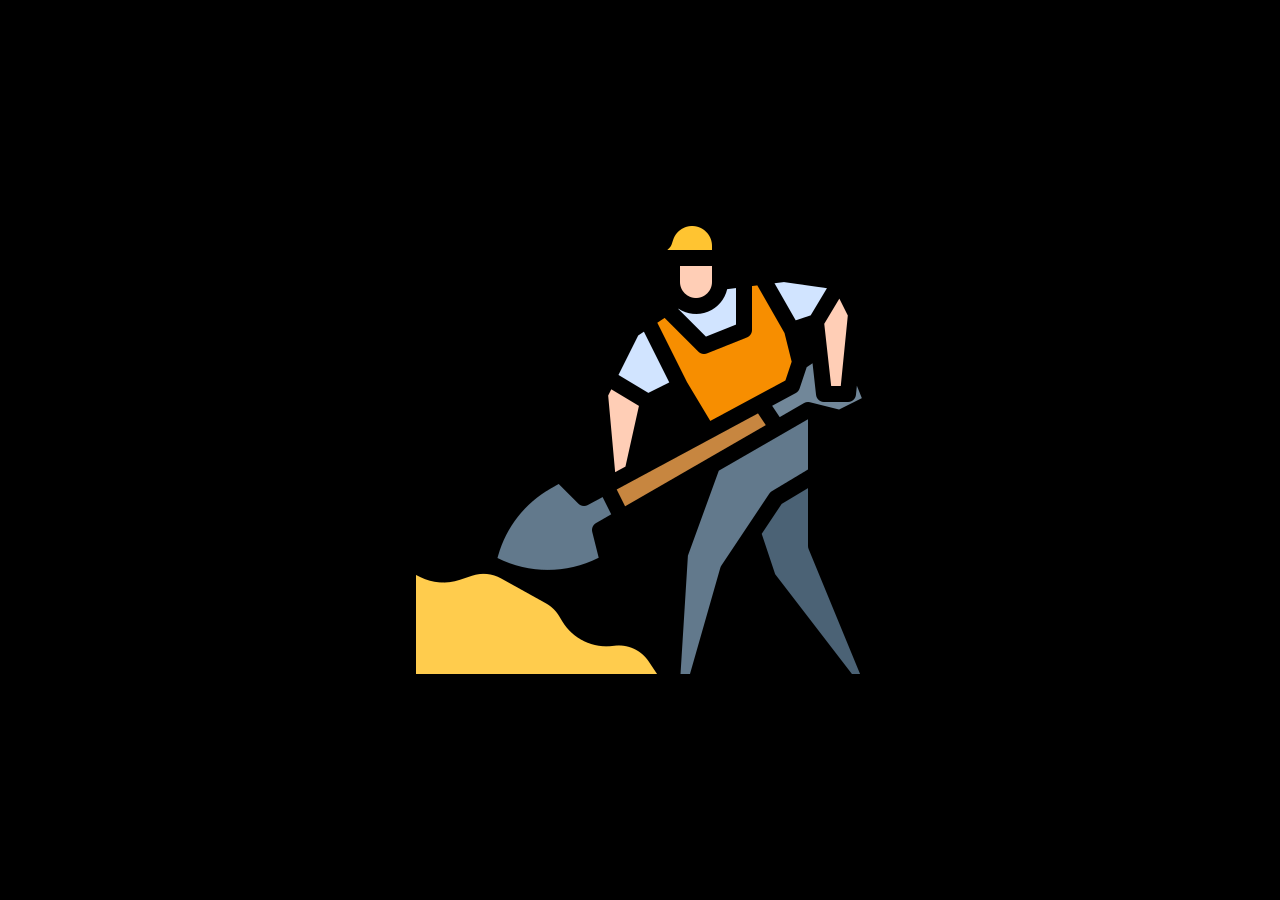
<file: cart.html>
<!DOCTYPE html>
<html lang="en">
<head>
    <meta charset="UTF-8">
    <meta http-equiv="X-UA-Compatible" content="IE=edge">
    <meta name="viewport" content="width=device-width, initial-scale=1.0">
    <link rel="stylesheet" href="css/style.css"/>
    <link rel="preconnect" href="https://fonts.gstatic.com" crossorigin>
    <link
      rel="stylesheet"
      href="https://use.fontawesome.com/releases/v5.8.2/css/all.css"
      integrity="sha384-oS3vJWv+0UjzBfQzYUhtDYW+Pj2yciDJxpsK1OYPAYjqT085Qq/1cq5FLXAZQ7Ay"
      crossorigin="anonymous"
    />
    <link 
        rel="stylesheet"
        href="https://fonts.googleapis.com/css2?family=Open+Sans:wght@300;400;700&display=swap" 
    />
    <link
        href="https://fonts.googleapis.com/css?family=Poppins:200i,300,400&display=swap"
        rel="stylesheet"
    />
    <link
        href="https://fonts.googleapis.com/css?family=Raleway:700&display=swap"
        rel="stylesheet"
    />
    <title>Cart</title>
</head>
<body>
    <div class="site-maintenance">
        <img src="img/under-construction.png">
    </div>
</body>
</html>
</file>
<file: css/style.css>
@charset "UTF-8";
* {
  margin: 0;
  padding: 0;
  box-sizing: border-box;
}

html {
  font-size: 10px;
  font-family: "Monsterrat", "Open Sans", sans-serif;
}

body {
  background-color: #DEDEDE;
}

/*Screen Breakpoints*/
/*Notes
320px — 480px: Mobile devices
481px — 768px: iPads, Tablets
769px — 1024px: Small screens, laptops
1025px — 1200px: Desktops, large screens
1201px and more —  Extra large screens, TV
*/
/*Map of Screen Sizes*/
/*Media Query Diff Screens Portrait*/
/*481 to 768px*/
/*769 to 1024px*/
/*1025 to 1270px*/
/*1271 to 1640*/
#nav-bar {
  position: sticky;
  top: 0;
  right: 0;
  bottom: 0;
  left: 0;
  width: 100%;
  z-index: 5;
}
#nav-bar .login-nav {
  display: flex;
  align-items: center;
  justify-content: flex-end;
  top: 0;
  left: 0;
  width: 100%;
  height: 30px;
  padding: 0 1rem;
  background-color: #8F7FEE;
}
#nav-bar .login-nav a {
  font-size: 1.5rem;
  font-weight: 400;
  color: #FFFFFF;
  letter-spacing: 1.2px;
  margin: 0 8px;
  text-decoration: none;
}
#nav-bar .login-nav a:hover {
  opacity: 0.8;
}
#nav-bar .login-nav a:visited {
  color: #FFFFFF;
}
#nav-bar .main-nav {
  display: flex;
  align-items: center;
  justify-content: center;
  top: 0;
  left: 0;
  width: 100%;
  height: 100px;
  background-color: #C7BFF5;
}
#nav-bar .main-nav .logo-img {
  width: 100px;
  height: 100px;
  object-fit: cover;
  position: relative;
  top: 6px;
  right: 0;
  bottom: 0;
  left: 0;
  margin: 0 20px;
}
#nav-bar .main-nav .search-bar-container {
  display: inline-block;
}
#nav-bar .main-nav .search-bar-container #search-bar {
  font-size: 1.75rem;
  font-weight: 400;
  color: black;
  outline: none;
  border: none;
  border-radius: 0;
  cursor: auto;
  overflow: hidden;
  text-overflow: ellipsis;
  font-family: "Poppins", sans-serif;
  letter-spacing: 1.2px;
  width: 750px;
  padding: 12px;
}
#nav-bar .main-nav .search-bar-container #search-bar:focus {
  border: 1.5px solid #45B6FE;
}
#nav-bar .main-nav .search-bar-container #search-btn {
  outline: none;
  border: none;
  border-radius: 0;
  cursor: pointer;
  position: relative;
  top: 0;
  right: 0;
  bottom: 0;
  left: -4px;
  background-color: #8F7FEE;
  margin-right: 30px;
  height: 50px;
  width: 50px;
}
#nav-bar .main-nav .search-bar-container #search-btn:hover {
  opacity: 0.8;
}
#nav-bar .main-nav .search-bar-container #search-btn-icon {
  font-size: 1.75rem;
  font-weight: 700;
  color: #FFFFFF;
}
#nav-bar .main-nav #cart-icon {
  font-size: 3rem;
  font-weight: 700;
  color: black;
  position: relative;
  top: 2px;
  right: 0;
  bottom: 0;
  left: 0;
  cursor: pointer;
}
#nav-bar .main-nav #cart-icon:hover {
  opacity: 0.8;
}
#nav-bar .main-nav #search-icon-res {
  font-size: 3rem;
  font-weight: 700;
  color: black;
  position: relative;
  top: 2px;
  right: 0;
  bottom: 0;
  left: 0;
  display: none;
  margin-right: 25px;
  cursor: pointer;
}
#nav-bar .main-nav #search-icon-res:hover {
  opacity: 0.8;
}

.search-bar-res-container {
  top: 0;
  left: 0;
  width: 100%;
  height: 80px;
  position: relative;
  background-color: #C7BFF5;
  transform: translateY(-100%);
  transition: 0.3s ease-in-out;
  opacity: 0;
  z-index: -1;
}

.active-search-bar {
  transform: translateY(0);
  transition: 0.3s ease-in-out;
  opacity: 1;
}

.search-bar-res-content {
  display: none;
}

.cart-container {
  position: fixed;
  top: 115px;
  right: 0;
  bottom: 0;
  left: 1068px;
  width: 420px;
  height: 350px;
  border-radius: 5px;
  background-color: white;
  opacity: 0;
  transition: 0.3s ease-in-out;
}

.active {
  opacity: 1;
  transition: 0.3s ease-in-out;
}

.cart-container::before {
  border-left: 15px solid transparent;
  border-right: 15px solid transparent;
  border-bottom: 15px solid white;
  content: "";
  position: absolute;
  top: -14px;
  left: 358px;
}

.cart-content {
  display: flex;
  align-items: center;
  justify-content: center;
  text-align: center;
  flex-direction: column;
}
.cart-content i {
  font-size: 10rem;
  font-weight: 700;
  color: #8F7FEE;
  margin-top: 7rem;
}
.cart-content p {
  font-size: 2rem;
  font-weight: 400;
  color: #8F7FEE;
  padding: 3rem 0;
}
.cart-content button {
  outline: none;
  border: none;
  border-radius: 3px;
  cursor: pointer;
  font-size: 2rem;
  font-weight: 400;
  color: #FFFFFF;
  position: relative;
  top: 20px;
  right: 0;
  bottom: 0;
  left: 0;
  font-family: "Monsterrat", "Open Sans", sans-serif;
  background-color: #8F7FEE;
  padding: 13px 0;
  width: 250px;
}
.cart-content button:hover {
  opacity: 0.9;
}

@media (max-width: 600px) {
  #nav-bar .main-nav {
    display: flex;
    align-items: center;
    justify-content: space-evenly;
  }
  #nav-bar .main-nav .logo-img {
    left: -4.25rem;
  }
  #nav-bar .main-nav .search-bar-container {
    display: none;
  }
  #nav-bar .main-nav #search-icon-res {
    display: block;
    left: 25px;
  }
  #nav-bar .search-bar-res-content {
    display: flex;
    align-items: center;
    justify-content: center;
  }
  #nav-bar .search-bar-res-content input {
    font-size: 1.75rem;
    font-weight: 400;
    color: black;
    outline: none;
    border: none;
    border-radius: 0;
    cursor: auto;
    overflow: hidden;
    text-overflow: ellipsis;
    font-family: "Poppins", sans-serif;
    letter-spacing: 1.2px;
    width: 85%;
    margin: 10px 3.5rem;
    padding: 12px;
  }
  #nav-bar .search-bar-res-content input:focus {
    border: 1.5px solid #45B6FE;
  }
  #nav-bar .search-bar-res-content button {
    outline: none;
    border: none;
    border-radius: 0;
    cursor: pointer;
    position: relative;
    top: 0;
    right: 0;
    bottom: 0;
    left: -35px;
    background-color: #8F7FEE;
    height: 50px;
    width: 6rem;
  }
  #nav-bar .search-bar-res-content button:hover {
    opacity: 0.8;
  }
  #nav-bar .search-bar-res-content i {
    font-size: 1.75rem;
    font-weight: 700;
    color: #FFFFFF;
  }
  .cart-container {
    display: none;
  }
}
/*481 to 768px*/
@media (min-width: 481px) and (max-width: 768px) {
  #nav-bar .main-nav .logo-img {
    left: -1.5rem;
  }
  #nav-bar .main-nav .search-bar-container #search-bar {
    position: relative;
    top: 0;
    right: 0;
    bottom: 0;
    left: -2.25rem;
    width: 400px;
  }
  #nav-bar .main-nav .search-bar-container #search-btn {
    left: -2.55rem;
  }
  #nav-bar .main-nav #cart-icon {
    left: -2.75rem;
  }
  .cart-container {
    display: none;
  }
}
/*769 to 1024px*/
@media (min-width: 769px) and (max-width: 1024px) {
  #nav-bar .main-nav .logo-img {
    left: -1.5rem;
  }
  #nav-bar .main-nav .search-bar-container #search-bar {
    position: relative;
    top: 0;
    right: 0;
    bottom: 0;
    left: -2.25rem;
    width: 620px;
  }
  #nav-bar .main-nav .search-bar-container #search-btn {
    left: -2.55rem;
  }
  #nav-bar .main-nav #cart-icon {
    left: -2.75rem;
  }
  .cart-container {
    display: none;
  }
}
/*1025 to 1270px*/
@media (min-width: 1025px) and (max-width: 1270px) {
  #nav-bar .main-nav .logo-img {
    left: -1.5rem;
  }
  #nav-bar .main-nav .search-bar-container #search-bar {
    position: relative;
    top: 0;
    right: 0;
    bottom: 0;
    left: -2.25rem;
    width: 750px;
  }
  #nav-bar .main-nav .search-bar-container #search-btn {
    left: -2.55rem;
  }
  #nav-bar .main-nav #cart-icon {
    left: -2.75rem;
  }
  .cart-container {
    display: none;
  }
}
/*1271 to 1640*/
@media (min-width: 1271px) and (max-width: 1640px) {
  .cart-container {
    left: 749px;
  }
}
footer {
  width: 100%;
  height: 265px;
  background-color: #EBEBE5;
  border-radius: none;
  margin-top: 2rem;
}
footer #footer-contents {
  display: flex;
  padding-left: 1rem;
}
footer #footer-contents #payments-container {
  margin: 20px;
}
footer #footer-contents #payments-container h2 {
  font-size: 2rem;
  font-weight: 700;
  color: black;
  font-family: "Poppins", sans-serif;
  margin-bottom: 8px;
  letter-spacing: 1.2px;
}
footer #footer-contents #payments-container .payments-img-container {
  display: grid;
  align-items: center;
  justify-content: start;
  grid-template-columns: repeat(2, auto);
  gap: 10px;
}
footer #footer-contents #payments-container .payments-img-container img {
  width: 65px;
  height: 40px;
  box-shadow: 0 4px 2px -2px #929292;
}
footer #footer-contents #socials-container {
  margin: 20px;
}
footer #footer-contents #socials-container h2 {
  font-size: 2rem;
  font-weight: 700;
  color: black;
  font-family: "Poppins", sans-serif;
  margin: 0 0 8px 30px;
  letter-spacing: 1.2px;
}
footer #footer-contents #socials-container .socials-href-container {
  display: grid;
  align-items: center;
  justify-content: start;
  grid-template-columns: repeat(1, auto);
  gap: 10px;
  margin-left: 30px;
}
footer #footer-contents #socials-container .socials-href-container a {
  text-decoration: none;
  cursor: pointer;
}
footer #footer-contents #socials-container .socials-href-container a:hover span {
  opacity: 0.9;
  color: #8F7FEE;
}
footer #footer-contents #socials-container .socials-href-container a i {
  font-size: 1.5rem;
  font-weight: 700;
  color: #373636;
}
footer #footer-contents #socials-container .socials-href-container a span {
  font-size: 1.5rem;
  font-weight: 500;
  color: #373636;
  padding-left: 8px;
}
footer .custom-hr {
  width: 100%;
  border-top: 1px solid #CCC;
  margin: 2.5rem 0;
}
footer .img-reference {
  font-size: 1.5rem;
  font-weight: 500;
  color: black;
  padding-left: 20px;
}
footer .img-reference a {
  padding-left: 6px;
  font-weight: bold;
  text-decoration: none;
  color: black;
}
footer .img-reference a:hover {
  text-decoration: underline;
}

@media (max-width: 600px) {
  footer {
    height: 240px;
  }
  footer #footer-contents {
    padding: 0;
  }
  footer #footer-contents #payments-container h2 {
    font-size: 1.5rem;
  }
  footer #footer-contents #payments-container .payments-img-container img {
    width: 50px;
    height: 30px;
  }
  footer #footer-contents #socials-container h2 {
    font-size: 1.5rem;
  }
  footer #footer-contents #socials-container .socials-href-container a i {
    font-size: 1.25rem;
  }
  footer #footer-contents #socials-container .socials-href-container a span {
    font-size: 1.25rem;
  }
}
/*481 to 768px*/
@media (min-width: 481px) and (max-width: 768px) {
  footer {
    height: 250px;
  }
  footer #footer-contents {
    padding: 0;
  }
  footer #footer-contents #payments-container h2 {
    font-size: 1.75rem;
  }
  footer #footer-contents #payments-container .payments-img-container img {
    width: 60px;
    height: 35px;
  }
  footer #footer-contents #socials-container h2 {
    font-size: 1.75rem;
  }
  footer #footer-contents #socials-container .socials-href-container a i {
    font-size: 1.5rem;
  }
  footer #footer-contents #socials-container .socials-href-container a span {
    font-size: 1.5rem;
  }
}
@media (min-width: 769px) and (max-width: 1024px) {
  footer {
    height: 250px;
  }
  footer #footer-contents {
    padding: 0;
  }
  footer #footer-contents #payments-container h2 {
    font-size: 1.75rem;
  }
  footer #footer-contents #payments-container .payments-img-container img {
    width: 60px;
    height: 35px;
  }
  footer #footer-contents #socials-container h2 {
    font-size: 1.75rem;
  }
  footer #footer-contents #socials-container .socials-href-container a i {
    font-size: 1.5rem;
  }
  footer #footer-contents #socials-container .socials-href-container a span {
    font-size: 1.5rem;
  }
}
.swiper {
  top: -8rem;
  width: 100%;
  height: 60vh;
}
.swiper .swiper-wrapper .swiper-slide img {
  width: 100%;
  height: 100%;
  object-fit: cover;
}
.swiper .swiper-button-prev, .swiper .swiper-button-next {
  width: 75px;
  height: 75px;
  background-color: white;
  border-radius: 50%;
  font-weight: 900;
  color: #929292;
  box-shadow: 0 0 8px #929292;
  transform: scale(0.4);
  transition: 0.1s ease-in-out;
}
.swiper .swiper-button-prev:hover, .swiper .swiper-button-next:hover {
  opacity: 0.9;
  transform: scale(0.8);
}
.swiper .swiper-pagination-bullet-active {
  background: white;
}

@media (max-width: 600px) {
  .swiper .swiper-button-prev:hover, .swiper .swiper-button-next:hover {
    transform: scale(0.4);
  }
}
/*481 to 768px*/
@media (min-width: 481px) and (max-width: 768px) {
  .swiper .swiper-button-prev:hover, .swiper .swiper-button-next:hover {
    transform: scale(0.4);
  }
}
@media (min-width: 769px) and (max-width: 1024px) {
  .swiper .swiper-button-prev:hover, .swiper .swiper-button-next:hover {
    transform: scale(0.4);
  }
}
#flash-deals-section {
  width: 95%;
  height: 100%;
  background-color: white;
  border-radius: 3px;
  margin: 0 auto 20px auto;
  padding: 0 0 20px 0;
}
#flash-deals-section .flash-deals-container {
  display: flex;
  align-items: center;
  justify-content: flex-start;
  padding: 20px;
}
#flash-deals-section .flash-deals-container #flash-deals-header {
  font-size: 4rem;
  font-weight: 700;
  color: #8F7FEE;
  margin: 0 20px;
  font-family: "Poppins", sans-serif;
}
#flash-deals-section .flash-deals-container #sale-ends {
  font-size: 3rem;
  font-weight: 700;
  color: #BE3144;
  display: none;
  margin: 0 10px;
  padding-top: 3.5px;
  font-family: "Raleway", Arial, Helvetica, sans-serif;
}
#flash-deals-section .flash-deals-container span {
  font-size: 2rem;
  font-weight: 700;
  color: white;
  width: 35px;
  height: 35px;
  background-color: black;
  border-radius: 3px;
  text-align: center;
  padding: 3px 0;
  margin: 0 12px;
}
#flash-deals-section .flash-deals-container .btn {
  display: inline-block;
  font-family: "Poppins", sans-serif;
  width: 125px;
  padding: 10px 0 8px 18px;
  border-radius: 3px;
  color: #FFFFFF;
  text-decoration: none;
  margin: 0 20px 0 auto;
}
#flash-deals-section .flash-deals-container #btn-icon {
  padding-left: 2px;
  font-size: 1.75rem;
}
#flash-deals-section .flash-deals-container .btn-see-all {
  font-size: 2rem;
  background: #8F7FEE;
  transition: 0.3s ease-out;
}
#flash-deals-section .flash-deals-container .btn-see-all:hover {
  opacity: 0.8;
}
#flash-deals-section .flash-deals-container .btn-see-all:hover > i {
  transform: translateX(5px);
}
#flash-deals-section .flash-deals-container .btn-see-all > i {
  margin-left: 10px;
  transform: translateX(0);
  transition: 0.3s ease-out;
}
#flash-deals-section .custom-hr {
  width: 100%;
  border-top: 2px solid #929292;
}
#flash-deals-section .flash-deals-product-container {
  width: 100%;
  height: 100%;
  background-color: none;
  border-radius: 0;
  display: grid;
  grid-auto-flow: column;
  gap: 24px;
  overflow-x: hidden;
  overscroll-behavior-inline: contain;
  scroll-behavior: smooth;
  padding: 0 2rem 0 2rem;
}
#flash-deals-section .flash-deals-product-container .products-deal img {
  width: 200px;
  height: 200px;
  object-fit: cover;
}
#flash-deals-section .flash-deals-product-container .products-deal .title {
  font-size: 1.5rem;
  font-weight: 700;
  color: black;
  letter-spacing: 1.2px;
  font-family: "Poppins", sans-serif;
  margin: 10px 0 0 4px;
}
#flash-deals-section .flash-deals-product-container .products-deal .current-price {
  font-size: 2rem;
  font-weight: 700;
  color: #8F7FEE;
  letter-spacing: 1.2px;
  font-family: "Poppins", sans-serif;
  margin-left: 3px;
}
#flash-deals-section .flash-deals-product-container .products-deal ul {
  list-style: none;
}
#flash-deals-section .flash-deals-product-container .products-deal ul li {
  display: inline-block;
}
#flash-deals-section .flash-deals-product-container .products-deal ul .sale-price {
  font-size: 1.5rem;
  font-weight: 400;
  color: #A2A2A2;
  font-family: "Poppins", sans-serif;
  text-decoration: line-through;
  letter-spacing: 1.2px;
  margin-left: 3px;
}
#flash-deals-section .flash-deals-product-container .products-deal ul .sales-off {
  font-size: 1.25rem;
  font-weight: 400;
  color: black;
  position: relative;
  top: -1px;
  right: 0;
  bottom: 0;
  left: 0;
  letter-spacing: 1.2px;
  font-family: "Poppins", sans-serif;
  margin-left: 5px;
}
#flash-deals-section .snaps-inline {
  scroll-snap-type: inline mandatory;
  scroll-padding-inline: 2.25rem;
}
#flash-deals-section .snaps-inline > * {
  scroll-snap-align: start;
}
#flash-deals-section .horizontal-scroll {
  display: flex;
  align-items: center;
  justify-content: space-between;
  text-align: none;
  flex-direction: row;
  position: relative;
  top: 13rem;
  right: 0;
  bottom: 0;
  left: 0;
}
#flash-deals-section .horizontal-scroll .btn-scroll {
  background-color: #FFF;
  color: #929292;
  box-shadow: 0 0 8px #929292;
  padding: 5px 8px;
  margin: 0 5px;
  border-radius: 50%;
  border: none;
  cursor: pointer;
  z-index: 1;
  transform: scale(1);
  transition: 0.1s ease-in-out;
}
#flash-deals-section .horizontal-scroll .btn-scroll:hover {
  opacity: 0.9;
  transform: scale(2);
}
#flash-deals-section #flash-scroll-left {
  position: relative;
  top: 0;
  right: 0;
  bottom: 0;
  left: -15px;
  visibility: hidden;
}
#flash-deals-section #flash-scroll-right {
  position: relative;
  top: 0;
  right: 0;
  bottom: 0;
  left: 15px;
}

@media (max-width: 600px) {
  #flash-deals-section .flash-deals-container {
    padding: 10px;
  }
  #flash-deals-section .flash-deals-container #flash-deals-header {
    font-size: 2rem;
    margin: 0 4px;
  }
  #flash-deals-section .flash-deals-container #sale-ends {
    font-size: 2rem;
    padding-top: 0;
  }
  #flash-deals-section .flash-deals-container span {
    position: relative;
    top: 0;
    right: 0;
    bottom: 0;
    left: -15px;
    font-size: 1.5rem;
    padding: 6px;
    margin: 0 8px;
  }
  #flash-deals-section .flash-deals-container .btn {
    margin: 0;
    padding: 7px 17.75px;
  }
  #flash-deals-section .flash-deals-container #btn-icon {
    padding: 0;
    font-size: 1.25rem;
  }
  #flash-deals-section .flash-deals-container .btn-see-all {
    font-size: 1.5rem;
  }
  #flash-deals-section .flash-deals-product-container {
    overflow-x: auto;
  }
  #flash-deals-section .flash-deals-product-container .products-deal {
    padding-top: 20px;
  }
  #flash-deals-section .horizontal-scroll .btn-scroll {
    display: none;
  }
}
/*481 to 768px*/
@media (min-width: 481px) and (max-width: 768px) {
  #flash-deals-section .flash-deals-container {
    padding: 15px;
  }
  #flash-deals-section .flash-deals-container #flash-deals-header {
    font-size: 3rem;
    margin: 0 20px 0 8px;
  }
  #flash-deals-section .flash-deals-container #sale-ends {
    font-size: 2.5rem;
    padding-top: 0;
  }
  #flash-deals-section .flash-deals-container span {
    font-size: 1.5rem;
    padding: 6px;
    margin: 0 8px;
  }
  #flash-deals-section .flash-deals-container .btn {
    padding: 7px 17.75px;
  }
  #flash-deals-section .flash-deals-container #btn-icon {
    padding: 0;
    font-size: 1.75rem;
  }
  #flash-deals-section .flash-deals-container .btn-see-all {
    font-size: 2rem;
  }
  #flash-deals-section .flash-deals-product-container {
    overflow-x: auto;
  }
  #flash-deals-section .flash-deals-product-container .products-deal {
    padding-top: 20px;
  }
  #flash-deals-section .horizontal-scroll .btn-scroll {
    display: none;
  }
}
/*769 to 1024px*/
@media (min-width: 769px) and (max-width: 1024px) {
  #flash-deals-section .flash-deals-container {
    padding: 15px;
  }
  #flash-deals-section .flash-deals-container #flash-deals-header {
    font-size: 4rem;
    margin: 0 20px 0 8px;
  }
  #flash-deals-section .flash-deals-container #sale-ends {
    font-size: 3rem;
    padding-top: 0;
  }
  #flash-deals-section .flash-deals-product-container {
    overflow-x: auto;
  }
  #flash-deals-section .flash-deals-product-container .products-deal {
    padding-top: 20px;
  }
  #flash-deals-section .horizontal-scroll .btn-scroll {
    display: none;
  }
}
#categories-section {
  width: 95%;
  height: 100%;
  background-color: white;
  border-radius: 3px;
  margin: 5.5rem auto 20px auto;
}
#categories-section #categories-header {
  font-size: 4rem;
  font-weight: 700;
  color: #8F7FEE;
  padding: 18px 0 18px 38px;
  font-family: "Poppins", sans-serif;
}
#categories-section .custom-hr {
  width: 100%;
  border-top: 2px solid #929292;
}
#categories-section .categories-pg-container {
  width: 100%;
  height: 100%;
  background-color: none;
  border-radius: 0;
  display: grid;
  grid-auto-flow: column;
  gap: 1.5px;
  overflow-x: hidden;
  overscroll-behavior-inline: contain;
  scroll-behavior: smooth;
}
#categories-section .categories-pg-container .categories-pg {
  align-items: center;
  justify-content: flex-start;
  display: grid;
  grid-template-columns: repeat(10, auto);
  grid-auto-rows: minmax(1fr, auto);
  column-gap: 4px;
  row-gap: 6px;
}
#categories-section .categories-pg-container .categories-pg .categories {
  border: 0.5px solid #CCC;
}
#categories-section .categories-pg-container .categories-pg .categories:hover {
  border: 1px solid #929292;
  box-shadow: 0 1.5px #CCC;
}
#categories-section .categories-pg-container .categories-pg .categories a {
  text-decoration: none;
}
#categories-section .categories-pg-container .categories-pg .categories a:hover {
  opacity: 0.9;
}
#categories-section .categories-pg-container .categories-pg .categories a img {
  width: 175px;
  height: 175px;
  object-fit: cover;
}
#categories-section .categories-pg-container .categories-pg .categories a p {
  font-size: 1.5rem;
  font-weight: 500;
  color: black;
  text-align: center;
  letter-spacing: 1.2px;
  font-family: "Poppins", sans-serif;
  padding: 10px 0;
}
#categories-section .snaps-inline {
  scroll-snap-type: inline mandatory;
}
#categories-section .snaps-inline > * {
  scroll-snap-align: start;
}
#categories-section .horizontal-scroll {
  display: flex;
  align-items: center;
  justify-content: space-between;
  text-align: none;
  flex-direction: row;
  position: relative;
  top: 24rem;
  right: 0;
  bottom: 0;
  left: 0;
}
#categories-section .horizontal-scroll .btn-scroll {
  background-color: #FFF;
  color: #929292;
  box-shadow: 0 0 8px #929292;
  padding: 5px 8px;
  margin: 0 5px;
  border-radius: 50%;
  border: none;
  cursor: pointer;
  z-index: 1;
  transform: scale(1);
  transition: 0.1s ease-in-out;
}
#categories-section .horizontal-scroll .btn-scroll:hover {
  opacity: 0.9;
  transform: scale(2);
}
#categories-section #category-scroll-left {
  position: relative;
  top: 0;
  right: 0;
  bottom: 0;
  left: -15px;
  visibility: hidden;
}
#categories-section #category-scroll-right {
  position: relative;
  top: 0;
  right: 0;
  bottom: 0;
  left: 15px;
}

@media (max-width: 600px) {
  #categories-section #categories-header {
    font-size: 2rem;
    padding: 18px 0 18px 14px;
  }
  #categories-section .categories-pg-container {
    overflow-x: auto;
  }
  #categories-section .categories-pg-container .categories-pg {
    padding-top: 20px;
  }
  #categories-section .horizontal-scroll .btn-scroll {
    display: none;
  }
}
/*481 to 768px*/
@media (min-width: 481px) and (max-width: 768px) {
  #categories-section #categories-header {
    font-size: 3rem;
    padding: 18px 0 18px 23px;
  }
  #categories-section .categories-pg-container {
    overflow-x: auto;
  }
  #categories-section .categories-pg-container .categories-pg {
    padding-top: 20px;
  }
  #categories-section .horizontal-scroll .btn-scroll {
    display: none;
  }
}
@media (min-width: 769px) and (max-width: 1024px) {
  #categories-section #categories-header {
    font-size: 4rem;
    padding: 18px 0 18px 23px;
  }
  #categories-section .categories-pg-container {
    overflow-x: auto;
  }
  #categories-section .categories-pg-container .categories-pg {
    padding-top: 20px;
  }
  #categories-section .horizontal-scroll .btn-scroll {
    display: none;
  }
}
#featured-items-section {
  width: 95%;
  height: 100%;
  background-color: #A2A2A2;
  border-radius: 3px;
  margin: 5rem auto 20px auto;
}
#featured-items-section h2 {
  font-size: 4rem;
  font-weight: 700;
  color: white;
  display: none;
  letter-spacing: 1.2px;
  font-family: "Poppins", sans-serif;
}
#featured-items-section .featured-items-container {
  display: grid;
  grid-auto-flow: column;
  grid-template-columns: auto 1fr;
}
#featured-items-section .featured-items-container figure {
  width: 415px;
  height: 450px;
  object-fit: cover;
}
#featured-items-section .featured-items-container figure img {
  width: 100%;
  height: 100%;
}
#featured-items-section .featured-items-container .featured-products-container {
  width: 98.5%;
  height: 98%;
  background-color: white;
  border-radius: 3px;
  display: grid;
  grid-auto-flow: column;
  gap: 2px;
  margin: auto;
  overflow-x: hidden;
  overscroll-behavior-inline: contain;
  scroll-behavior: smooth;
}
#featured-items-section .featured-items-container .featured-products-container .featured-products:last-of-type {
  border-right: none;
}
#featured-items-section .featured-items-container .featured-products-container .featured-products {
  border-right: 1px solid #CCC;
  width: 100%;
  height: 100%;
}
#featured-items-section .featured-items-container .featured-products-container .featured-products a img {
  width: 250px;
  height: 250px;
  object-fit: cover;
}
#featured-items-section .featured-items-container .featured-products-container .featured-products a img:hover {
  opacity: 0.8;
}
#featured-items-section .featured-items-container .featured-products-container .featured-products .featured-product-price {
  font-size: 2.5rem;
  font-weight: 700;
  color: #8F7FEE;
  padding: 5px 10px;
  letter-spacing: 1px;
}
#featured-items-section .featured-items-container .featured-products-container .featured-products .featured-product-desc {
  font-size: 1.5rem;
  font-weight: 500;
  color: black;
  text-decoration: none;
  display: block;
  padding: 8px 10px 20px 10px;
  letter-spacing: 1.2px;
  line-height: 1.4;
  overflow: hidden;
  text-overflow: ellipsis;
}
#featured-items-section .featured-items-container .featured-products-container .featured-products .featured-product-desc:hover {
  opacity: 0.9;
}
#featured-items-section .snaps-inline {
  scroll-snap-type: inline mandatory;
  scroll-padding-inline: 2.25rem;
}
#featured-items-section .snaps-inline > * {
  scroll-snap-align: start;
}
#featured-items-section .horizontal-scroll {
  display: flex;
  align-items: center;
  justify-content: space-between;
  text-align: none;
  flex-direction: row;
  position: relative;
  top: 22rem;
  right: 0;
  bottom: 0;
  left: 0;
  margin-bottom: -25px;
}
#featured-items-section .horizontal-scroll .btn-scroll {
  background-color: #FFF;
  color: #929292;
  box-shadow: 0 0 8px #929292;
  padding: 5px 8px;
  margin: 0 5px;
  border-radius: 50%;
  border: none;
  cursor: pointer;
  z-index: 1;
  transform: scale(1);
  transition: 0.1s ease-in-out;
}
#featured-items-section .horizontal-scroll .btn-scroll:hover {
  opacity: 0.9;
  transform: scale(2);
}
#featured-items-section #featured-items-scroll-left {
  position: relative;
  top: 0;
  right: 0;
  bottom: 0;
  left: 41rem;
  visibility: hidden;
}
#featured-items-section #featured-items-scroll-right {
  position: relative;
  top: 0;
  right: 0;
  bottom: 0;
  left: 14px;
}

@media (max-width: 600px) {
  #featured-items-section h2 {
    display: block;
    font-size: 2.5rem;
    padding: 15px 0;
    text-align: center;
  }
  #featured-items-section .featured-items-container {
    margin-top: 20px;
  }
  #featured-items-section .featured-items-container figure {
    display: none;
  }
  #featured-items-section .featured-items-container .featured-products-container {
    overflow-x: auto;
  }
  .horizontal-scroll .btn-scroll {
    display: none;
  }
}
/*481 to 768px*/
@media (min-width: 481px) and (max-width: 768px) {
  #featured-items-section .featured-items-container {
    margin-top: 25px;
  }
  #featured-items-section .featured-items-container figure {
    width: 315px;
    height: 350px;
    object-fit: cover;
  }
  #featured-items-section .featured-items-container .featured-products-container {
    overflow-x: auto;
  }
  #featured-items-section .featured-items-container .featured-products-container .featured-products a img {
    width: 200px;
    height: 175px;
    object-fit: cover;
  }
  #featured-items-section .featured-items-container .featured-products-container .featured-products a img:hover {
    opacity: 0.8;
  }
  #featured-items-section .featured-items-container .featured-products-container .featured-products .featured-product-price {
    font-size: 1.75rem;
  }
  #featured-items-section .featured-items-container .featured-products-container .featured-products .featured-product-desc {
    font-size: 1.25rem;
  }
  .horizontal-scroll .btn-scroll {
    display: none;
  }
}
@media (min-width: 769px) and (max-width: 1024px) {
  #featured-items-section .featured-items-container .featured-products-container {
    overflow-x: auto;
  }
  .horizontal-scroll .btn-scroll {
    display: none;
  }
}
#top-products-header {
  width: 80%;
  height: 100%;
  background-color: white;
  border-radius: 3px;
  margin: 5rem auto 0 auto;
  border-bottom: 5px solid #8F7FEE;
}
#top-products-header h1 {
  font-size: 4rem;
  font-weight: 700;
  color: #8F7FEE;
  text-align: center;
  padding: 10px 0;
}

#top-products-section {
  width: 80%;
  height: 100%;
  background-color: none;
  border-radius: 0;
  margin: 1rem auto 20px auto;
}
#top-products-section .top-products-container {
  display: grid;
  align-items: center;
  justify-content: center;
  grid-template-columns: 1fr repeat(4, 1fr);
}
#top-products-section .top-products-container .top-products-main {
  display: flex;
  align-items: center;
  flex-direction: column;
  grid-row: 1/3;
  background-color: #DCD8F6;
  cursor: pointer;
}
#top-products-section .top-products-container .top-products-main:hover {
  opacity: 0.8;
  border: 1px solid #929292;
  box-shadow: 0 1.5px #CCC;
}
#top-products-section .top-products-container .top-products-main img {
  width: 195px;
  height: 195px;
  object-fit: cover;
  padding: 15px 0 0 0;
}
#top-products-section .top-products-container .top-products-main p {
  font-size: 1.75rem;
  font-weight: 500;
  color: black;
  padding: 10px 0;
  letter-spacing: 1.2px;
  font-family: "Poppins", sans-serif;
  text-align: center;
}
#top-products-section .top-products-container .top-products:nth-child(even) {
  background-color: #DFE3F6;
}
#top-products-section .top-products-container .top-products:nth-child(odd) {
  background-color: #F2D0CD;
}
#top-products-section .top-products-container .top-products {
  display: flex;
  align-items: center;
  height: 115px;
  margin: 0 4px;
  cursor: pointer;
}
#top-products-section .top-products-container .top-products:hover {
  opacity: 0.8;
  border: 1px solid #929292;
  box-shadow: 0 1.5px #CCC;
}
#top-products-section .top-products-container .top-products img {
  width: 100px;
  height: 100px;
  object-fit: cover;
  margin: 5.5px 5px;
}
#top-products-section .top-products-container .top-products p {
  font-size: 1.5rem;
  font-weight: 500;
  color: black;
  padding: 15px 4px;
  letter-spacing: 1.2px;
  font-family: "Poppins", sans-serif;
  text-align: center;
}

@media (max-width: 600px) {
  #top-products-header h1 {
    font-size: 2rem;
  }
  #top-products-section .top-products-container {
    grid-template-columns: repeat(1, auto);
    gap: 10px;
  }
  #top-products-section .top-products-container .top-products-main p {
    font-size: 1.5rem;
  }
  #top-products-section .top-products-container .top-products p {
    font-size: 1.25rem;
  }
}
/*481 to 768px*/
@media (min-width: 481px) and (max-width: 768px) {
  #top-products-header h1 {
    font-size: 2.5rem;
  }
  #top-products-section .top-products-container {
    grid-template-columns: repeat(2, auto);
    gap: 10px;
  }
  #top-products-section .top-products-container .top-products-main p {
    font-size: 1.75rem;
  }
  #top-products-section .top-products-container .top-products p {
    font-size: 1.5rem;
  }
}
/*769 to 1024px*/
@media (min-width: 769px) and (max-width: 1024px) {
  #top-products-header h1 {
    font-size: 3rem;
  }
  #top-products-section .top-products-container {
    grid-template-columns: repeat(3, auto);
    gap: 10px;
  }
  #top-products-section .top-products-container .top-products-main p {
    font-size: 2rem;
  }
  #top-products-section .top-products-container .top-products p {
    font-size: 1.75rem;
  }
}
/*1025 to 1270px*/
@media (min-width: 1025px) and (max-width: 1270px) {
  #top-products-section .top-products-container {
    grid-template-columns: repeat(3, auto);
    gap: 10px;
  }
}
/*1271 to 1640*/
@media (min-width: 1271px) and (max-width: 1640px) {
  #top-products-section .top-products-container {
    grid-template-columns: repeat(4, auto);
    gap: 10px;
  }
}
#daily-discovery-header {
  width: 80%;
  height: 100%;
  background-color: white;
  border-radius: 3px;
  margin: 5rem auto 0 auto;
  border-bottom: 5px solid #8F7FEE;
}
#daily-discovery-header h1 {
  font-size: 4rem;
  font-weight: 700;
  color: #8F7FEE;
  text-align: center;
  padding: 10px 0;
}

#daily-discovery-section {
  width: 80%;
  height: 100%;
  background-color: none;
  border-radius: 0;
  margin: 1rem auto 20px auto;
}
#daily-discovery-section .daily-discovery-container {
  display: grid;
  align-items: center;
  justify-content: center;
  grid-template-columns: repeat(6, auto);
  grid-gap: 18px;
  row-gap: 16px;
}
#daily-discovery-section .daily-discovery-container .daily-discovery-products {
  background-color: white;
  width: 230px;
  cursor: pointer;
}
#daily-discovery-section .daily-discovery-container .daily-discovery-products:hover {
  box-shadow: 0 6px 12px #929292;
}
#daily-discovery-section .daily-discovery-container .daily-discovery-products a {
  text-decoration: none;
}
#daily-discovery-section .daily-discovery-container .daily-discovery-products a:hover {
  opacity: 0.9;
}
#daily-discovery-section .daily-discovery-container .daily-discovery-products a img {
  width: 100%;
  height: 200px;
  object-fit: cover;
}
#daily-discovery-section .daily-discovery-container .daily-discovery-products a .dd-product-name {
  font-size: 1.5rem;
  font-weight: 700;
  color: black;
  letter-spacing: 1.2px;
  font-family: "Poppins", sans-serif;
  margin: 10px 0 0 4px;
}
#daily-discovery-section .daily-discovery-container .daily-discovery-products a .dd-current-price {
  font-size: 2rem;
  font-weight: 700;
  color: #8F7FEE;
  letter-spacing: 1.2px;
  font-family: "Poppins", sans-serif;
  margin-left: 3px;
}
#daily-discovery-section .daily-discovery-container .daily-discovery-products a ul {
  list-style: none;
  padding-bottom: 10px;
}
#daily-discovery-section .daily-discovery-container .daily-discovery-products a ul li {
  display: inline-block;
}
#daily-discovery-section .daily-discovery-container .daily-discovery-products a ul .dd-sale-price {
  font-size: 1.5rem;
  font-weight: 400;
  color: #A2A2A2;
  font-family: "Poppins", sans-serif;
  text-decoration: line-through;
  letter-spacing: 1.2px;
  margin-left: 3px;
}
#daily-discovery-section .daily-discovery-container .daily-discovery-products a ul .dd-sales-off {
  font-size: 1.25rem;
  font-weight: 400;
  color: black;
  position: relative;
  top: -1px;
  right: 0;
  bottom: 0;
  left: 0;
  letter-spacing: 1.2px;
  font-family: "Poppins", sans-serif;
  margin-left: 5px;
}
#daily-discovery-section .btn-see-more {
  font-size: 1.75rem;
  font-weight: 500;
  color: white;
  display: block;
  margin: 25px auto;
  padding: 10px 0;
  width: 160px;
  border-radius: 3px;
  background-color: #8F7FEE;
  text-align: center;
  text-decoration: none;
  font-family: "Poppins", sans-serif;
  letter-spacing: 1.2px;
  cursor: pointer;
}
#daily-discovery-section .btn-see-more:hover {
  opacity: 0.8;
}

@media (max-width: 600px) {
  #daily-discovery-header h1 {
    font-size: 2rem;
  }
  #daily-discovery-section .daily-discovery-container {
    grid-template-columns: repeat(2, auto);
    gap: 10px;
  }
  #daily-discovery-section .daily-discovery-container .daily-discovery-products {
    width: 145px;
  }
  #daily-discovery-section .daily-discovery-container .daily-discovery-products a img {
    width: 100%;
    height: 145px;
    object-fit: cover;
  }
  #daily-discovery-section .daily-discovery-container .daily-discovery-products a .dd-product-name {
    font-size: 1.25rem;
  }
  #daily-discovery-section .daily-discovery-container .daily-discovery-products a .dd-current-price {
    font-size: 1.5rem;
  }
  #daily-discovery-section .daily-discovery-container .daily-discovery-products a ul .dd-sale-price {
    font-size: 1.25rem;
  }
  #daily-discovery-section .daily-discovery-container .daily-discovery-products a ul .dd-sales-off {
    font-size: 1rem;
  }
  #daily-discovery-section .btn-see-more {
    font-size: 1.5rem;
    width: 125px;
  }
}
/*481 to 768px*/
@media (min-width: 481px) and (max-width: 768px) {
  #daily-discovery-header h1 {
    font-size: 2.5rem;
  }
  #daily-discovery-section .daily-discovery-container {
    grid-template-columns: repeat(3, auto);
    gap: 10px;
  }
  #daily-discovery-section .daily-discovery-container .daily-discovery-products {
    width: 165px;
  }
  #daily-discovery-section .daily-discovery-container .daily-discovery-products a img {
    width: 100%;
    height: 145px;
    object-fit: cover;
  }
  #daily-discovery-section .daily-discovery-container .daily-discovery-products a .dd-product-name {
    font-size: 1.25rem;
  }
  #daily-discovery-section .daily-discovery-container .daily-discovery-products a .dd-current-price {
    font-size: 1.5rem;
  }
  #daily-discovery-section .daily-discovery-container .daily-discovery-products a ul .dd-sale-price {
    font-size: 1.25rem;
  }
  #daily-discovery-section .daily-discovery-container .daily-discovery-products a ul .dd-sales-off {
    font-size: 1rem;
  }
  #daily-discovery-section .btn-see-more {
    font-size: 1.5rem;
    width: 125px;
  }
}
/*769 to 1024px*/
@media (min-width: 769px) and (max-width: 1024px) {
  #daily-discovery-header h1 {
    font-size: 3rem;
  }
  #daily-discovery-section .daily-discovery-container {
    grid-template-columns: repeat(4, auto);
    gap: 10px;
  }
  #daily-discovery-section .daily-discovery-container .daily-discovery-products {
    width: 165px;
  }
  #daily-discovery-section .daily-discovery-container .daily-discovery-products a img {
    width: 100%;
    height: 145px;
    object-fit: cover;
  }
  #daily-discovery-section .daily-discovery-container .daily-discovery-products a .dd-product-name {
    font-size: 1.5rem;
  }
  #daily-discovery-section .daily-discovery-container .daily-discovery-products a .dd-current-price {
    font-size: 1.75rem;
  }
  #daily-discovery-section .daily-discovery-container .daily-discovery-products a ul .dd-sale-price {
    font-size: 1.5rem;
  }
  #daily-discovery-section .daily-discovery-container .daily-discovery-products a ul .dd-sales-off {
    font-size: 1.25rem;
  }
  #daily-discovery-section .btn-see-more {
    font-size: 1.5rem;
    width: 125px;
  }
}
/*1025 to 1270px*/
@media (min-width: 1025px) and (max-width: 1270px) {
  #daily-discovery-section .daily-discovery-container {
    grid-template-columns: repeat(3, auto);
    gap: 10px;
  }
}
/*1271 to 1640*/
@media (min-width: 1271px) and (max-width: 1640px) {
  #daily-discovery-section .daily-discovery-container {
    grid-template-columns: repeat(4, auto);
    gap: 10px;
  }
}
.site-maintenance {
  display: flex;
  align-items: center;
  justify-content: center;
  width: 100%;
  height: 100vh;
  background-color: black;
}/*# sourceMappingURL=style.css.map */
</file>
